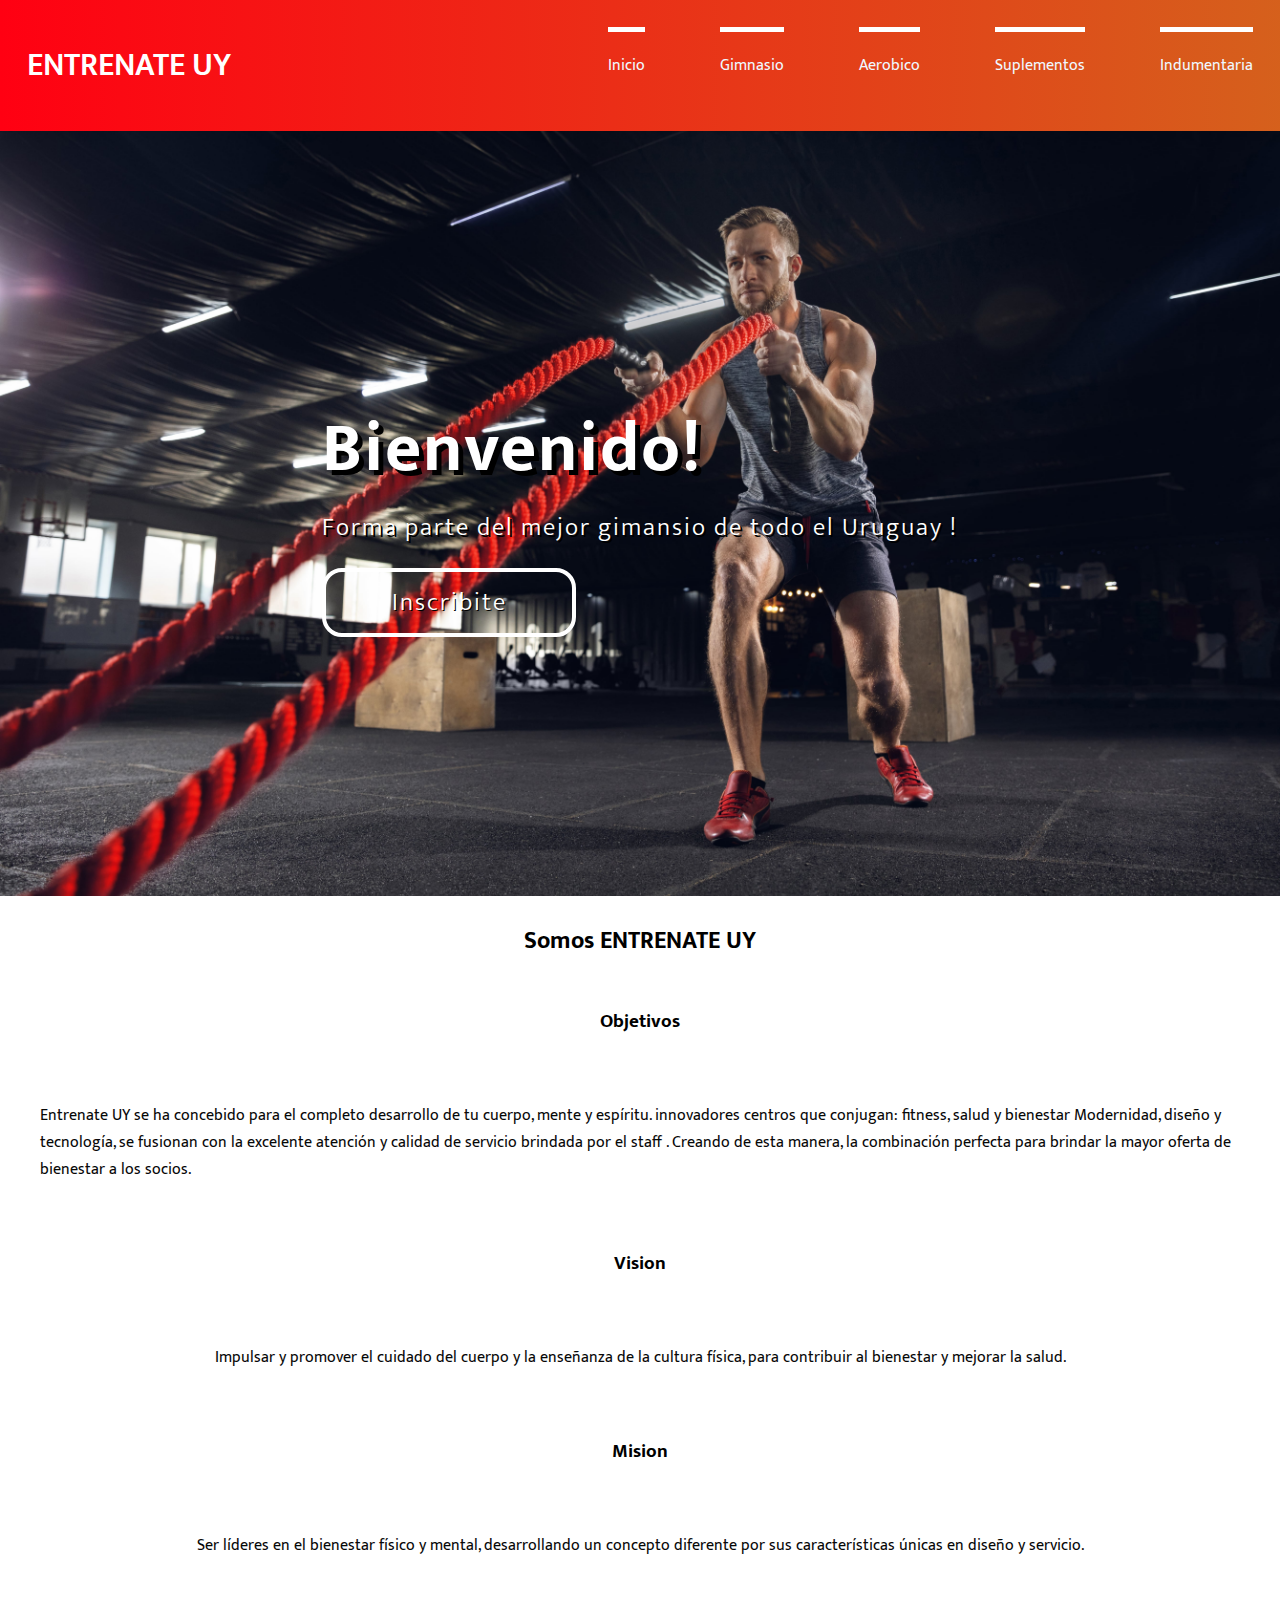
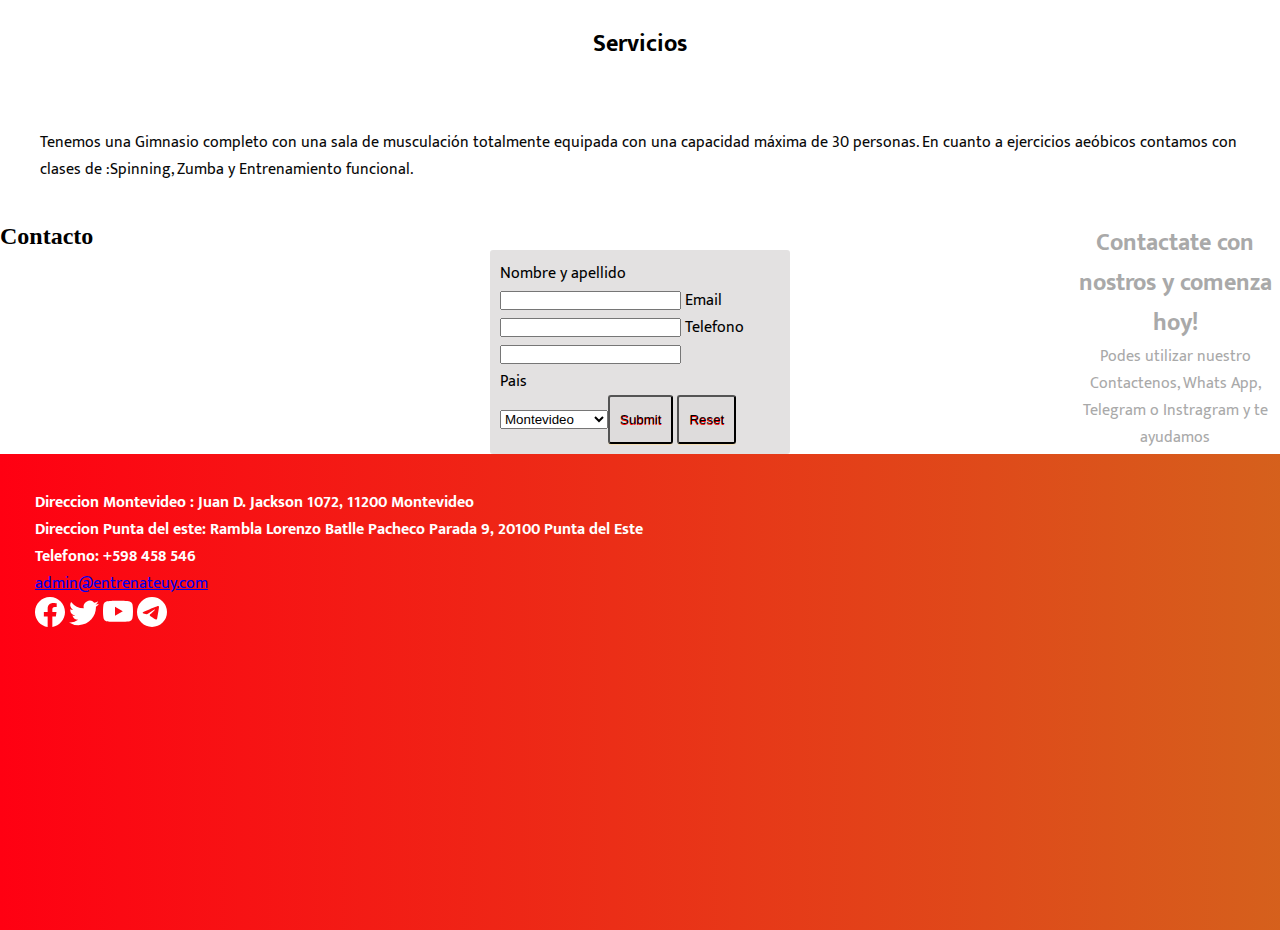
<file: index.html>
<!DOCTYPE html>
<html lang="es">

<head>
  <meta charset="UTF-8">
  <meta http-equiv="X-UA-Compatible" content="IE=edge">
  <meta name="viewport" content="width=device-width, initial-scale=1.0">
  <link href="https://cdn.jsdelivr.net/npm/bootstrap@5.2.0-beta1/dist/css/bootstrap.min.css" rel="stylesheet"
    integrity="sha384-0evHe/X+R7YkIZDRvuzKMRqM+OrBnVFBL6DOitfPri4tjfHxaWutUpFmBp4vmVor" crossorigin="anonymous">
  <link rel="stylesheet" href="./css/style.css">
  <link rel="preconnect" href="https://fonts.googleapis.com">
  <link rel="preconnect" href="https://fonts.gstatic.com" crossorigin>
  <link href="https://fonts.googleapis.com/css2?family=Mukta:wght@500&display=swap" rel="stylesheet">
  <link rel="apple-touch-icon" sizes="180x180" href="./favicon/apple-touch-icon.png">
  <link rel="icon" type="image/png" sizes="32x32" href="./favicon/favicon-32x32.png">
  <link rel="icon" type="image/png" sizes="16x16" href="./favicon/favicon-32x32.png">
  <link rel="manifest" href="/site.webmanifest">
  <meta name="description" content="Un gimnasio pensado para ayudarte a lograr tus objetivos">
  <meta owner=" Entrenate UY.SA">
  <title>Inicio| Gimnasio Uruguay</title>
</head>

<body>
  <header class="main-header">
    
    <nav id="nav" class="main-nav">
      <div class="nav-links">
        <a class="link-item" href="./index.html">Inicio</a>
        <a class="link-item" href="./pages/gimnasio.html">Gimnasio</a>
        <a class="link-item" href="./pages/aerobico.html">Aerobico</a>
        <a class="link-item" href="./pages/suplementos.html">Suplementos</a>
        <a class="link-item" href="./pages/indumentaria.html">Indumentaria</a>
      </div>
    </nav>
    <button id="button-menu" class="button-menu">
      <span></span>
      <span></span>
      <span></span>
    </button>

    <h1><a href="./index.html">ENTRENATE UY</a></h1>
    <div class="bigmenu">
    <nav >
      <ul >
        <li><a href="./index.html">Inicio</a></li>
        <li><a href="./pages/gimnasio.html">Gimnasio</a></li>
        <li><a href="./pages/aerobico.html">Aerobico</a> </li>
        <li><a href="./pages/suplementos.html">Suplementos</a> </li>
        <li><a href="./pages/indumentaria.html">Indumentaria</a> </li>
      </ul>
    </nav>
    </div>


  </header>

  <main>

    <div class="contenedor">
        <div class="warp">
          <div class="box">
            <span  > <h2> Bienvenido!</h2><span>
              <p>Forma parte del mejor gimansio de todo el Uruguay !</p>


            <div class="inscribite">
              <a href="#" class="bt1">Inscribite</a>


            </div>
        

          </div>


        </div>

    </div>



    <div class="container">
      <div class="row">
        <div class="col">
          <section>
            <h2 class="titulo1">Somos ENTRENATE UY </h2>
          </section>
        </div>

      </div>
    </div>

    <div class="container">
      <div class="row">
        <div class="col">
          <section>
            <article>
              <h3 class="titulo1">Objetivos</h3>
              <p class="portada1">
                Entrenate UY se ha concebido para el completo desarrollo de tu cuerpo, mente y espíritu. innovadores
                centros que conjugan: fitness, salud y bienestar
                Modernidad, diseño y tecnología, se fusionan con la excelente atención y calidad de servicio
                brindada por el staff . Creando de esta manera, la combinación perfecta para brindar la mayor oferta de
                bienestar a los socios.
                </p>
            </article>
            
          </section>
        </div>
      </div>
    </div>
     <div id="div"> </div>

    <div class="container">
      <div class="row">
        <div class="col-sm-6">
          <section>
            <article>
              <h3 class="titulo1"> Vision</h3>
              <p class="portada1">
                Impulsar y promover el cuidado del cuerpo y la enseñanza de la cultura física, para contribuir al
                bienestar y mejorar la salud. </p>
            </article>
          </section>
        </div>


        <div class="col-sm-6">
          <section>
            <article>
              <h3 class="titulo1">Mision</h3>
              <p class="portada1">
                Ser líderes en el bienestar físico y mental, desarrollando un concepto diferente por sus características
                únicas en diseño y servicio. </p>
            </article>
          </section>
        </div>
      </div>
    </div>



    <div class="container">
      <div class="row">
        <div class="col">
          <section>
            <article>
              <h2 class="titulo1">Servicios</h2>
              <p class="portada1">
                Tenemos una  Gimnasio  completo con una sala de musculación totalmente equipada con una capacidad máxima de 30 personas.
                En cuanto a ejercicios aeóbicos  contamos con clases de :Spinning, Zumba y Entrenamiento funcional.
              </p>
            </article>
          </section>
        </div>
      </div>
    </div>

  

    <div class="container">
      <div class="row">
        <div class="col-12">
          <aside>
            <h2>Contactate con nostros y comenza hoy!</h2>
            <p>Podes utilizar nuestro Contactenos, Whats App, Telegram o Instragram y te ayudamos</p>
          </aside>
        </div>
      </div>
    </div>


    <div class="container">
      <div class="row">
        <div class="col-3">
          <section>
            <h2>Contacto </h2>
            <form>

              <label for="campo-nombre">Nombre y apellido</label>
              <input type="text" id="campo-nombre">


              <label for="campo-email">Email</label>
              <input type="email" id="campo-email">

              <label for="campo-telefono">Telefono</label>
              <input type="tel" id="campo-telefono">

              <p>Pais</p>
              <select name="id">
                <option value="">Montevideo</option>
                <option value="">Punta del este</option>
                <div>
                  ><textarea name="" id="" cols="30" rows="10"></textarea>
                </div>
                <div>
                  <input type="submit" class="btn btn-green">
                  <input type="reset" class="btn btn-green">
                </div>
            </form>
          </section>
        </div>



      </div>
    </div>



  </main>


  <footer >
   
      <div class="container">
        <div class="row">
          <div class="col">

      <h4>Direccion Montevideo : Juan D. Jackson 1072, 11200 Montevideo</h4>
      <h4>Direccion Punta del este: Rambla Lorenzo Batlle Pacheco Parada 9, 20100 Punta del Este</h4>
      <h4>Telefono: +598 458 546</h4>
      <a href="admin@entrenateuy.com">admin@entrenateuy.com</a></p>

   
 
        <svg xmlns="http://www.w3.org/2000/svg" width="30" height="30" fill="WHITE" class="bi bi-facebook"
          viewBox="0 0 16 16">
          <path
            d="M16 8.049c0-4.446-3.582-8.05-8-8.05C3.58 0-.002 3.603-.002 8.05c0 4.017 2.926 7.347 6.75 7.951v-5.625h-2.03V8.05H6.75V6.275c0-2.017 1.195-3.131 3.022-3.131.876 0 1.791.157 1.791.157v1.98h-1.009c-.993 0-1.303.621-1.303 1.258v1.51h2.218l-.354 2.326H9.25V16c3.824-.604 6.75-3.934 6.75-7.951z" />
        </svg>
        <svg xmlns="http://www.w3.org/2000/svg" width="30" height="30" fill="WHITE" class="bi bi-twitter"
          viewBox="0 0 16 16">
          <path
            d="M5.026 15c6.038 0 9.341-5.003 9.341-9.334 0-.14 0-.282-.006-.422A6.685 6.685 0 0 0 16 3.542a6.658 6.658 0 0 1-1.889.518 3.301 3.301 0 0 0 1.447-1.817 6.533 6.533 0 0 1-2.087.793A3.286 3.286 0 0 0 7.875 6.03a9.325 9.325 0 0 1-6.767-3.429 3.289 3.289 0 0 0 1.018 4.382A3.323 3.323 0 0 1 .64 6.575v.045a3.288 3.288 0 0 0 2.632 3.218 3.203 3.203 0 0 1-.865.115 3.23 3.23 0 0 1-.614-.057 3.283 3.283 0 0 0 3.067 2.277A6.588 6.588 0 0 1 .78 13.58a6.32 6.32 0 0 1-.78-.045A9.344 9.344 0 0 0 5.026 15z" />
        </svg>
        <svg xmlns="http://www.w3.org/2000/svg" width="30" height="30" fill="WHITE" class="bi bi-youtube"
          viewBox="0 0 16 16">
          <path
            d="M8.051 1.999h.089c.822.003 4.987.033 6.11.335a2.01 2.01 0 0 1 1.415 1.42c.101.38.172.883.22 1.402l.01.104.022.26.008.104c.065.914.073 1.77.074 1.957v.075c-.001.194-.01 1.108-.082 2.06l-.008.105-.009.104c-.05.572-.124 1.14-.235 1.558a2.007 2.007 0 0 1-1.415 1.42c-1.16.312-5.569.334-6.18.335h-.142c-.309 0-1.587-.006-2.927-.052l-.17-.006-.087-.004-.171-.007-.171-.007c-1.11-.049-2.167-.128-2.654-.26a2.007 2.007 0 0 1-1.415-1.419c-.111-.417-.185-.986-.235-1.558L.09 9.82l-.008-.104A31.4 31.4 0 0 1 0 7.68v-.123c.002-.215.01-.958.064-1.778l.007-.103.003-.052.008-.104.022-.26.01-.104c.048-.519.119-1.023.22-1.402a2.007 2.007 0 0 1 1.415-1.42c.487-.13 1.544-.21 2.654-.26l.17-.007.172-.006.086-.003.171-.007A99.788 99.788 0 0 1 7.858 2h.193zM6.4 5.209v4.818l4.157-2.408L6.4 5.209z" />
        </svg>
        <svg xmlns="http://www.w3.org/2000/svg" width="30" height="30" fill="WHITE" class="bi bi-telegram"
          viewBox="0 0 16 16">
          <path
            d="M16 8A8 8 0 1 1 0 8a8 8 0 0 1 16 0zM8.287 5.906c-.778.324-2.334.994-4.666 2.01-.378.15-.577.298-.595.442-.03.243.275.339.69.47l.175.055c.408.133.958.288 1.243.294.26.006.549-.1.868-.32 2.179-1.471 3.304-2.214 3.374-2.23.05-.012.12-.026.166.016.047.041.042.12.037.141-.03.129-1.227 1.241-1.846 1.817-.193.18-.33.307-.358.336a8.154 8.154 0 0 1-.188.186c-.38.366-.664.64.015 1.088.327.216.589.393.85.571.284.194.568.387.936.629.093.06.183.125.27.187.331.236.63.448.997.414.214-.02.435-.22.547-.82.265-1.417.786-4.486.906-5.751a1.426 1.426 0 0 0-.013-.315.337.337 0 0 0-.114-.217.526.526 0 0 0-.31-.093c-.3.005-.763.166-2.984 1.09z" />
        </svg>
    
    </div>
 
    <div class="col-sm">
      
        <iframe
          src="https://www.google.com/maps/embed?pb=!1m18!1m12!1m3!1d2313.5525662119608!2d-56.172381894973654!3d-34.91002753064753!2m3!1f0!2f0!3f0!3m2!1i1024!2i768!4f13.1!3m3!1m2!1s0x959f81ba8681bdc1%3A0x7f7a6e730d4c05ba!2sJuan%20D.%20Jackson%201072%2C%2011200%20Montevideo%2C%20Departamento%20de%20Montevideo!5e0!3m2!1ses-419!2suy!4v1656858287481!5m2!1ses-419!2suy"
          width="400" height="250" style="border:0;" allowfullscreen="" loading="lazy"
          referrerpolicy="no-referrer-when-downgrade"></iframe>
      
    </div>
   
        </div>
      </div>

  </footer>




  


 <script src="https://cdn.jsdelivr.net/npm/bootstrap@5.2.0-beta1/dist/js/bootstrap.bundle.min.js"
  integrity="sha384-pprn3073KE6tl6bjs2QrFaJGz5/SUsLqktiwsUTF55Jfv3qYSDhgCecCxMW52nD2" crossorigin="anonymous"></script>




</body>

</html>
</file>
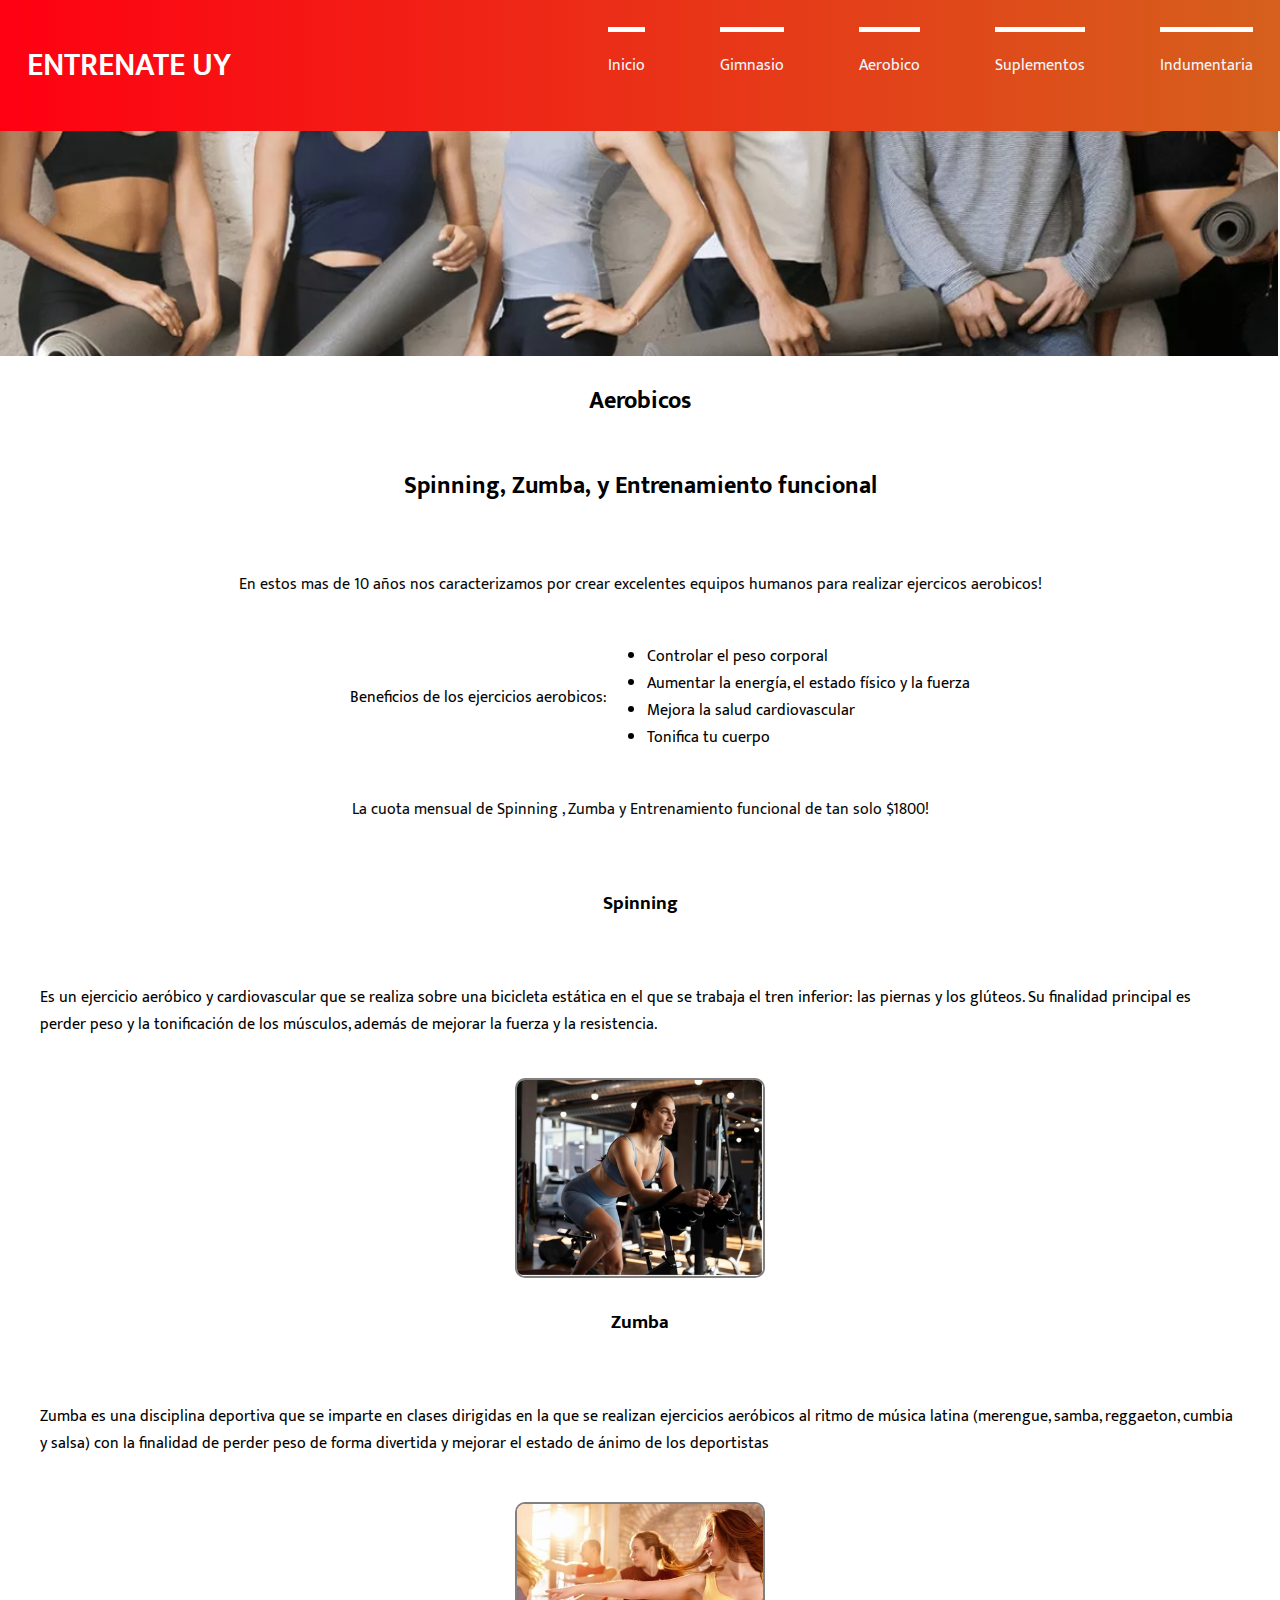
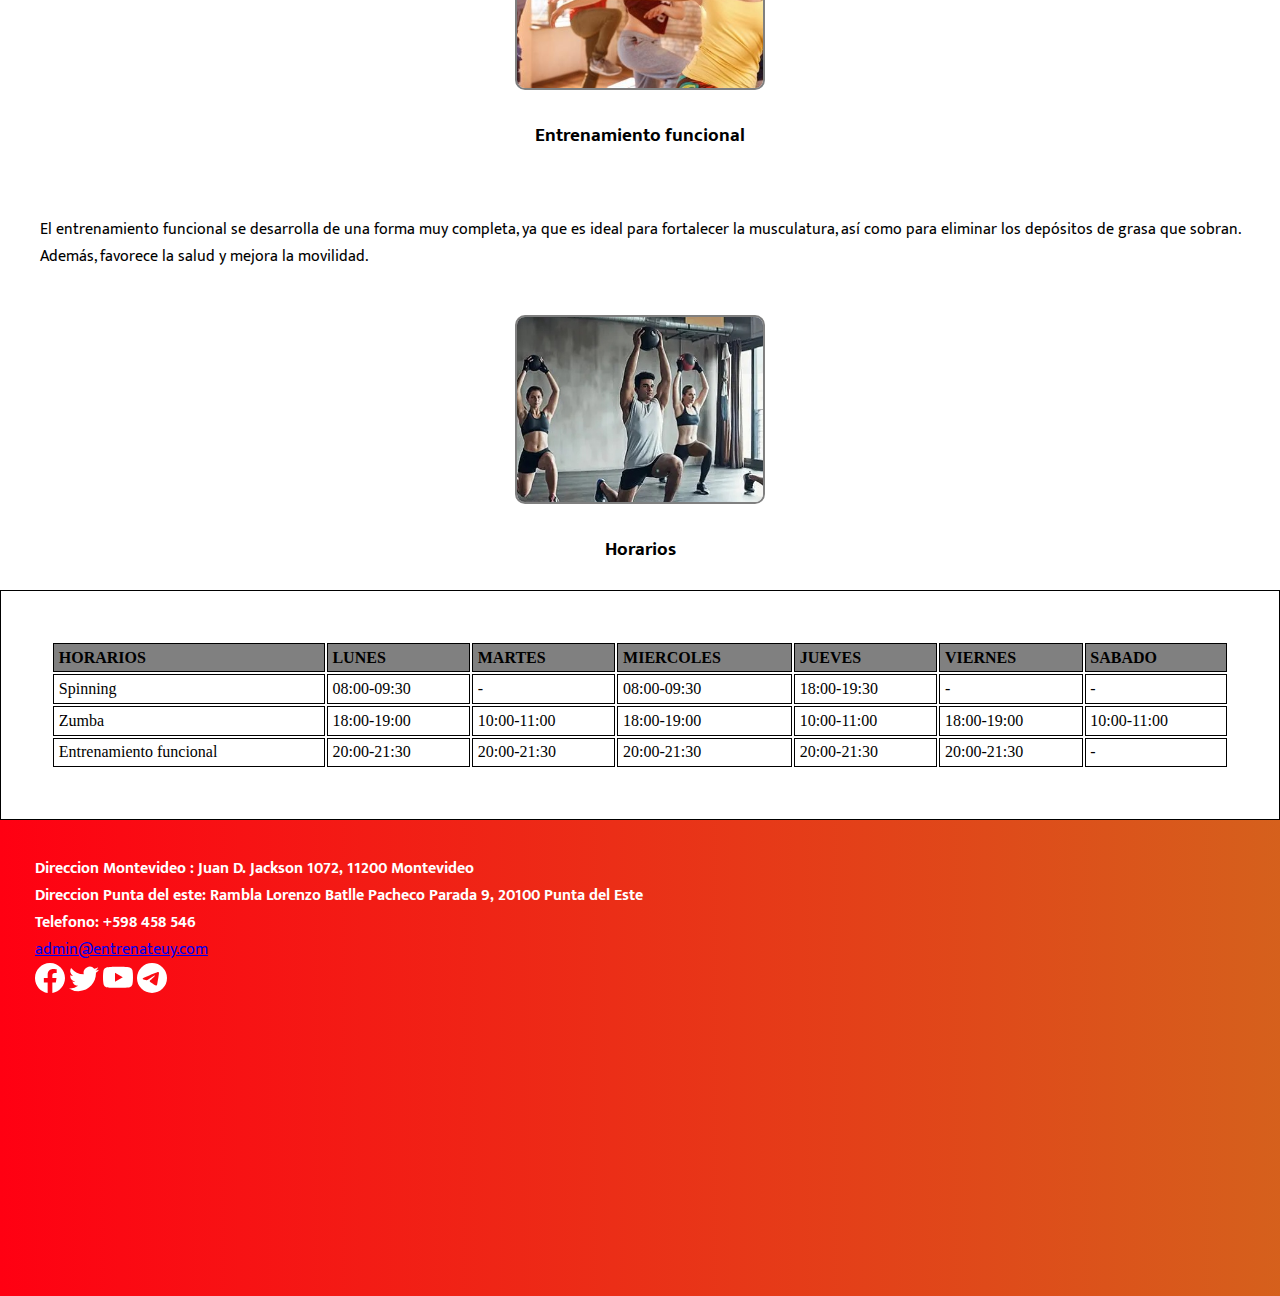
<file: pages/aerobico.html>
<!DOCTYPE html>
<html lang="es">

<head>
    <meta charset="UTF-8">
    <meta http-equiv="X-UA-Compatible" content="IE=edge">
    <meta name="viewport" content="width=device-width, initial-scale=1.0">
    <link href="https://cdn.jsdelivr.net/npm/bootstrap@5.2.0-beta1/dist/css/bootstrap.min.css" rel="stylesheet"
        integrity="sha384-0evHe/X+R7YkIZDRvuzKMRqM+OrBnVFBL6DOitfPri4tjfHxaWutUpFmBp4vmVor" crossorigin="anonymous">
    <link rel="stylesheet" href="../css/style.css">
    <link rel="preconnect" href="https://fonts.googleapis.com">
    <link rel="preconnect" href="https://fonts.gstatic.com" crossorigin>
    <link href="https://fonts.googleapis.com/css2?family=Mukta:wght@500&display=swap" rel="stylesheet">
    <link rel="apple-touch-icon" sizes="180x180" href="../favicon/apple-touch-icon.png">
    <link rel="icon" type="image/png" sizes="32x32" href="../favicon/favicon-32x32.png">
    <link rel="icon" type="image/png" sizes="16x16" href="../favicon/favicon-32x32.png">
    <link rel="manifest" href="/site.webmanifest">
    <meta name="description" content="Grupos de spinning, zumba y entrenamiento funcional">
    <meta owner=" Entrenate UY.SA">
    <title>Entrenate UY|Ejercicio Aerobico</title>
</head>    
    <header class="main-header">
    
        <nav id="nav" class="main-nav">
          <div class="nav-links">
            <a class="link-item" href="../index.html">Inicio</a>
            <a class="link-item" href="../pages/gimnasio.html">Gimnasio</a>
            <a class="link-item" href="../pages/aerobico.html">Aerobico</a>
            <a class="link-item" href="../pages/suplementos.html">Suplementos</a>
            <a class="link-item" href="../pages/indumentaria.html">Indumentaria</a>
          </div>
        </nav>
        <button id="button-menu" class="button-menu">
          <span></span>
          <span></span>
          <span></span>
        </button>
    
        <h1><a href="./index.html">ENTRENATE UY</a></h1>
        <div class="bigmenu">
        <nav >
          <ul>
            <li><a href="../index.html">Inicio</a></li>
            <li><a href="../pages/gimnasio.html">Gimnasio</a></li>
            <li><a href="../pages/aerobico.html">Aerobico</a> </li>
            <li><a href="../pages/suplementos.html">Suplementos</a> </li>
            <li><a href="../pages/indumentaria.html">Indumentaria</a> </li>
          </ul>
        </nav>
        </div>
    
    
    </header>


    <main>

        <div class="contenedor5">

        </div>



        <section>
            <h2 class="titulo1">Aerobicos</h2>
            <article>
                <h2 class="titulo1">Spinning, Zumba, y Entrenamiento funcional</h2>
                <p class="portada1"> En estos mas de 10 años nos caracterizamos por crear excelentes equipos humanos
                    para realizar ejercicos aerobicos!</p>
            
                <div class="listado">
                    <p class="portada2">Beneficios de los ejercicios aerobicos:</p>
                    <ul>
                        <li>Controlar el peso corporal </li>
                        <li>Aumentar la energía, el estado físico y la fuerza</li>
                        <li>Mejora la salud cardiovascular</li>
                        <li>Tonifica tu cuerpo</li>

                    </ul>
                </div>
                <p class="portada1"> La cuota mensual de Spinning , Zumba  y Entrenamiento funcional de tan solo $1800!</p>    
            </article>
        </section>



        <div class="container">
            <div class="row">
                <div class="col-sm-6">
                    <section>
                        <article>
                            <h3 class="titulo1">Spinning</h3>
                            <p class="portada2"> Es un ejercicio aeróbico y cardiovascular que se realiza sobre una
                                bicicleta estática en el que se trabaja el tren inferior: las piernas y los glúteos. Su
                                finalidad principal es perder peso y la tonificación de los músculos, además de mejorar
                                la fuerza y la resistencia.</p>
                        </article>  

                </div>

                <div class="col-sm">
                    <div class="contenedorprofe">
                        <article>
                            <img class="profe" src="../img/proscontraspinning-t.jpg" alt="spinning">

                        </article>
                        </section>
                    </div>
                </div>
            </div>
        </div>
        <section>
        <div class="container">
            <div class="row">
                <div class="col-sm-6">                   
                    <article>
                        <h3 class="titulo1">Zumba</h3>
                        <p class="portada2"> Zumba es una disciplina deportiva que se imparte en clases dirigidas en
                            la que se realizan ejercicios aeróbicos al ritmo de música latina (merengue, samba,
                            reggaeton, cumbia y salsa) con la finalidad de perder peso de forma divertida y mejorar
                            el estado de ánimo de los deportistas
                        </p>
                    </article>
                </div>

                <div class="col-sm">
                    <article>
                        <div class="listado">
                            <img class="profe" src="../img/zumba-kP9C--620x349@abc.jpg" alt="zumba">
                        </div>
                    </article>                    
                </div>

            </div>
        </div>
        </section>
        <section> 
        <div class="container">
            <div class="row">
             
                <div class="col-sm-6">                    
                    <article>
                        <h3 class="titulo1">Entrenamiento funcional</h3>
                        <p class="portada2">El entrenamiento funcional se desarrolla de una forma muy completa, ya
                            que es ideal para fortalecer la musculatura, así como para eliminar los depósitos de
                            grasa que sobran. Además, favorece la salud y mejora la movilidad. </p>
                    </article>
                </div>
                <div class="col-sm">
                    <article>

                        <div class="listado">
                            <img class="profe" src="../img/funcional-vs-pesas.jpg" alt="funcional">
                        </div>
                    
                    </article>

                </div>
            
            </div>
        </div> 
        </section>
            <section>
                <h3 class="titulo1">Horarios</h3>

                <table>
                    <tr>
                        <th>HORARIOS</th>
                        <th>LUNES</th>
                        <th>MARTES</th>
                        <th>MIERCOLES</th>
                        <th>JUEVES</th>
                        <th>VIERNES</th>
                        <th>SABADO</th>
                    </tr>
                    <tr>
                        <td>Spinning</td>
                        <td>08:00-09:30</td>
                        <td>-</td>
                        <td>08:00-09:30</td>
                        <td>18:00-19:30</td>
                        <td>-</td>
                        <td>-</td>
                    </tr>

                    <tr>
                        <td>Zumba</td>
                        <td>18:00-19:00</td>
                        <td>10:00-11:00</td>
                        <td>18:00-19:00</td>
                        <td>10:00-11:00</td>
                        <td>18:00-19:00</td>
                        <td>10:00-11:00</td>




                    </tr>



                    <tr>
                        <td>Entrenamiento funcional</td>
                        <td>20:00-21:30</td>
                        <td>20:00-21:30</td>
                        <td>20:00-21:30</td>
                        <td>20:00-21:30</td>
                        <td>20:00-21:30</td>
                        <td>-</td>

                    </tr>



                </table>


            </section>



    </main>

    <footer >
   
        <div class="container">
          <div class="row">
            <div class="col">
  
        <h4>Direccion Montevideo : Juan D. Jackson 1072, 11200 Montevideo</h4>
        <h4>Direccion Punta del este: Rambla Lorenzo Batlle Pacheco Parada 9, 20100 Punta del Este</h4>
        <h4>Telefono: +598 458 546</h4>
        <a href="admin@entrenateuy.com">admin@entrenateuy.com</a></p>
  
     
   
          <svg xmlns="http://www.w3.org/2000/svg" width="30" height="30" fill="WHITE" class="bi bi-facebook"
            viewBox="0 0 16 16">
            <path
              d="M16 8.049c0-4.446-3.582-8.05-8-8.05C3.58 0-.002 3.603-.002 8.05c0 4.017 2.926 7.347 6.75 7.951v-5.625h-2.03V8.05H6.75V6.275c0-2.017 1.195-3.131 3.022-3.131.876 0 1.791.157 1.791.157v1.98h-1.009c-.993 0-1.303.621-1.303 1.258v1.51h2.218l-.354 2.326H9.25V16c3.824-.604 6.75-3.934 6.75-7.951z" />
          </svg>
          <svg xmlns="http://www.w3.org/2000/svg" width="30" height="30" fill="WHITE" class="bi bi-twitter"
            viewBox="0 0 16 16">
            <path
              d="M5.026 15c6.038 0 9.341-5.003 9.341-9.334 0-.14 0-.282-.006-.422A6.685 6.685 0 0 0 16 3.542a6.658 6.658 0 0 1-1.889.518 3.301 3.301 0 0 0 1.447-1.817 6.533 6.533 0 0 1-2.087.793A3.286 3.286 0 0 0 7.875 6.03a9.325 9.325 0 0 1-6.767-3.429 3.289 3.289 0 0 0 1.018 4.382A3.323 3.323 0 0 1 .64 6.575v.045a3.288 3.288 0 0 0 2.632 3.218 3.203 3.203 0 0 1-.865.115 3.23 3.23 0 0 1-.614-.057 3.283 3.283 0 0 0 3.067 2.277A6.588 6.588 0 0 1 .78 13.58a6.32 6.32 0 0 1-.78-.045A9.344 9.344 0 0 0 5.026 15z" />
          </svg>
          <svg xmlns="http://www.w3.org/2000/svg" width="30" height="30" fill="WHITE" class="bi bi-youtube"
            viewBox="0 0 16 16">
            <path
              d="M8.051 1.999h.089c.822.003 4.987.033 6.11.335a2.01 2.01 0 0 1 1.415 1.42c.101.38.172.883.22 1.402l.01.104.022.26.008.104c.065.914.073 1.77.074 1.957v.075c-.001.194-.01 1.108-.082 2.06l-.008.105-.009.104c-.05.572-.124 1.14-.235 1.558a2.007 2.007 0 0 1-1.415 1.42c-1.16.312-5.569.334-6.18.335h-.142c-.309 0-1.587-.006-2.927-.052l-.17-.006-.087-.004-.171-.007-.171-.007c-1.11-.049-2.167-.128-2.654-.26a2.007 2.007 0 0 1-1.415-1.419c-.111-.417-.185-.986-.235-1.558L.09 9.82l-.008-.104A31.4 31.4 0 0 1 0 7.68v-.123c.002-.215.01-.958.064-1.778l.007-.103.003-.052.008-.104.022-.26.01-.104c.048-.519.119-1.023.22-1.402a2.007 2.007 0 0 1 1.415-1.42c.487-.13 1.544-.21 2.654-.26l.17-.007.172-.006.086-.003.171-.007A99.788 99.788 0 0 1 7.858 2h.193zM6.4 5.209v4.818l4.157-2.408L6.4 5.209z" />
          </svg>
          <svg xmlns="http://www.w3.org/2000/svg" width="30" height="30" fill="WHITE" class="bi bi-telegram"
            viewBox="0 0 16 16">
            <path
              d="M16 8A8 8 0 1 1 0 8a8 8 0 0 1 16 0zM8.287 5.906c-.778.324-2.334.994-4.666 2.01-.378.15-.577.298-.595.442-.03.243.275.339.69.47l.175.055c.408.133.958.288 1.243.294.26.006.549-.1.868-.32 2.179-1.471 3.304-2.214 3.374-2.23.05-.012.12-.026.166.016.047.041.042.12.037.141-.03.129-1.227 1.241-1.846 1.817-.193.18-.33.307-.358.336a8.154 8.154 0 0 1-.188.186c-.38.366-.664.64.015 1.088.327.216.589.393.85.571.284.194.568.387.936.629.093.06.183.125.27.187.331.236.63.448.997.414.214-.02.435-.22.547-.82.265-1.417.786-4.486.906-5.751a1.426 1.426 0 0 0-.013-.315.337.337 0 0 0-.114-.217.526.526 0 0 0-.31-.093c-.3.005-.763.166-2.984 1.09z" />
          </svg>
      
      </div>
   
      <div class="col-sm">
        
          <iframe
            src="https://www.google.com/maps/embed?pb=!1m18!1m12!1m3!1d2313.5525662119608!2d-56.172381894973654!3d-34.91002753064753!2m3!1f0!2f0!3f0!3m2!1i1024!2i768!4f13.1!3m3!1m2!1s0x959f81ba8681bdc1%3A0x7f7a6e730d4c05ba!2sJuan%20D.%20Jackson%201072%2C%2011200%20Montevideo%2C%20Departamento%20de%20Montevideo!5e0!3m2!1ses-419!2suy!4v1656858287481!5m2!1ses-419!2suy"
            width="400" height="250" style="border:0;" allowfullscreen="" loading="lazy"
            referrerpolicy="no-referrer-when-downgrade"></iframe>
        
      </div>
     
    </div>
  </div>
  
    </footer>

<script src="../java/js.js"></script>    

<script src="https://cdn.jsdelivr.net/npm/bootstrap@5.2.0-beta1/dist/js/bootstrap.bundle.min.js"
 integrity="sha384-pprn3073KE6tl6bjs2QrFaJGz5/SUsLqktiwsUTF55Jfv3qYSDhgCecCxMW52nD2"
crossorigin="anonymous"></script>

</body>

</html>
</file>
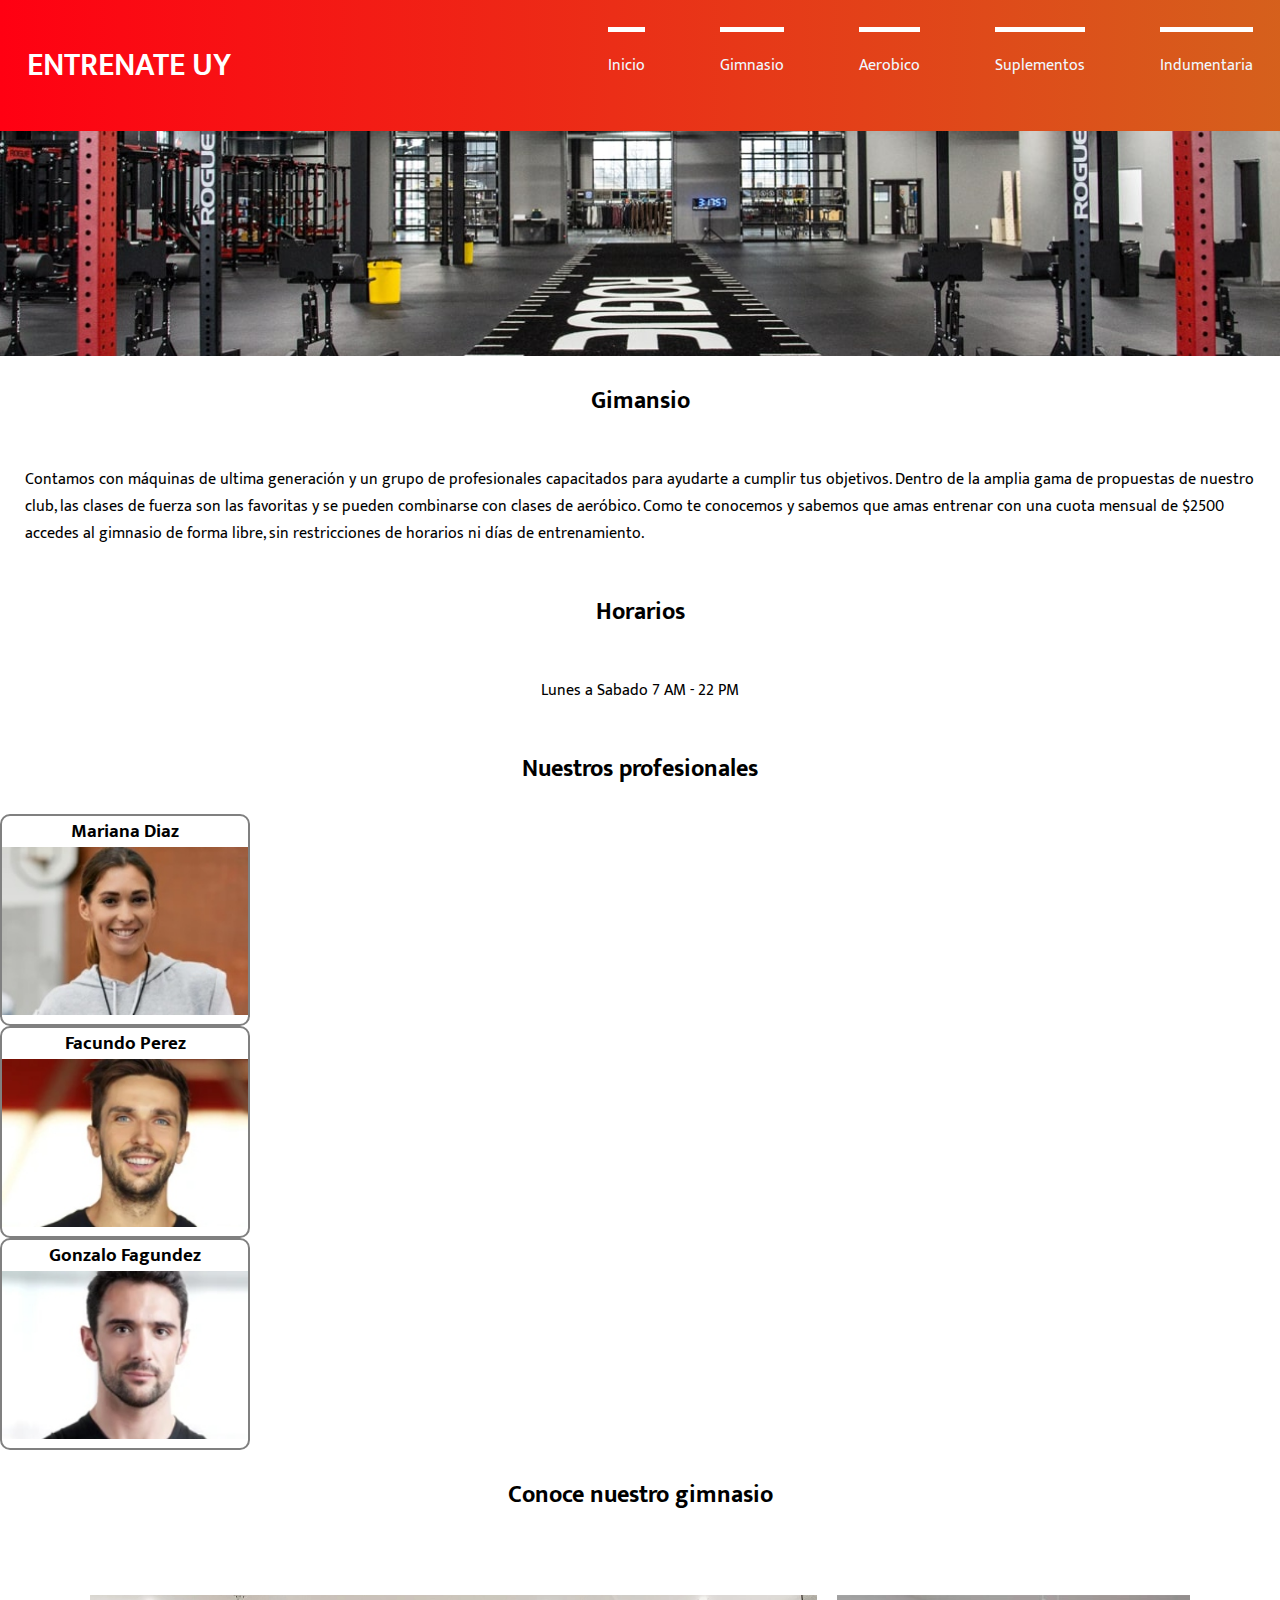
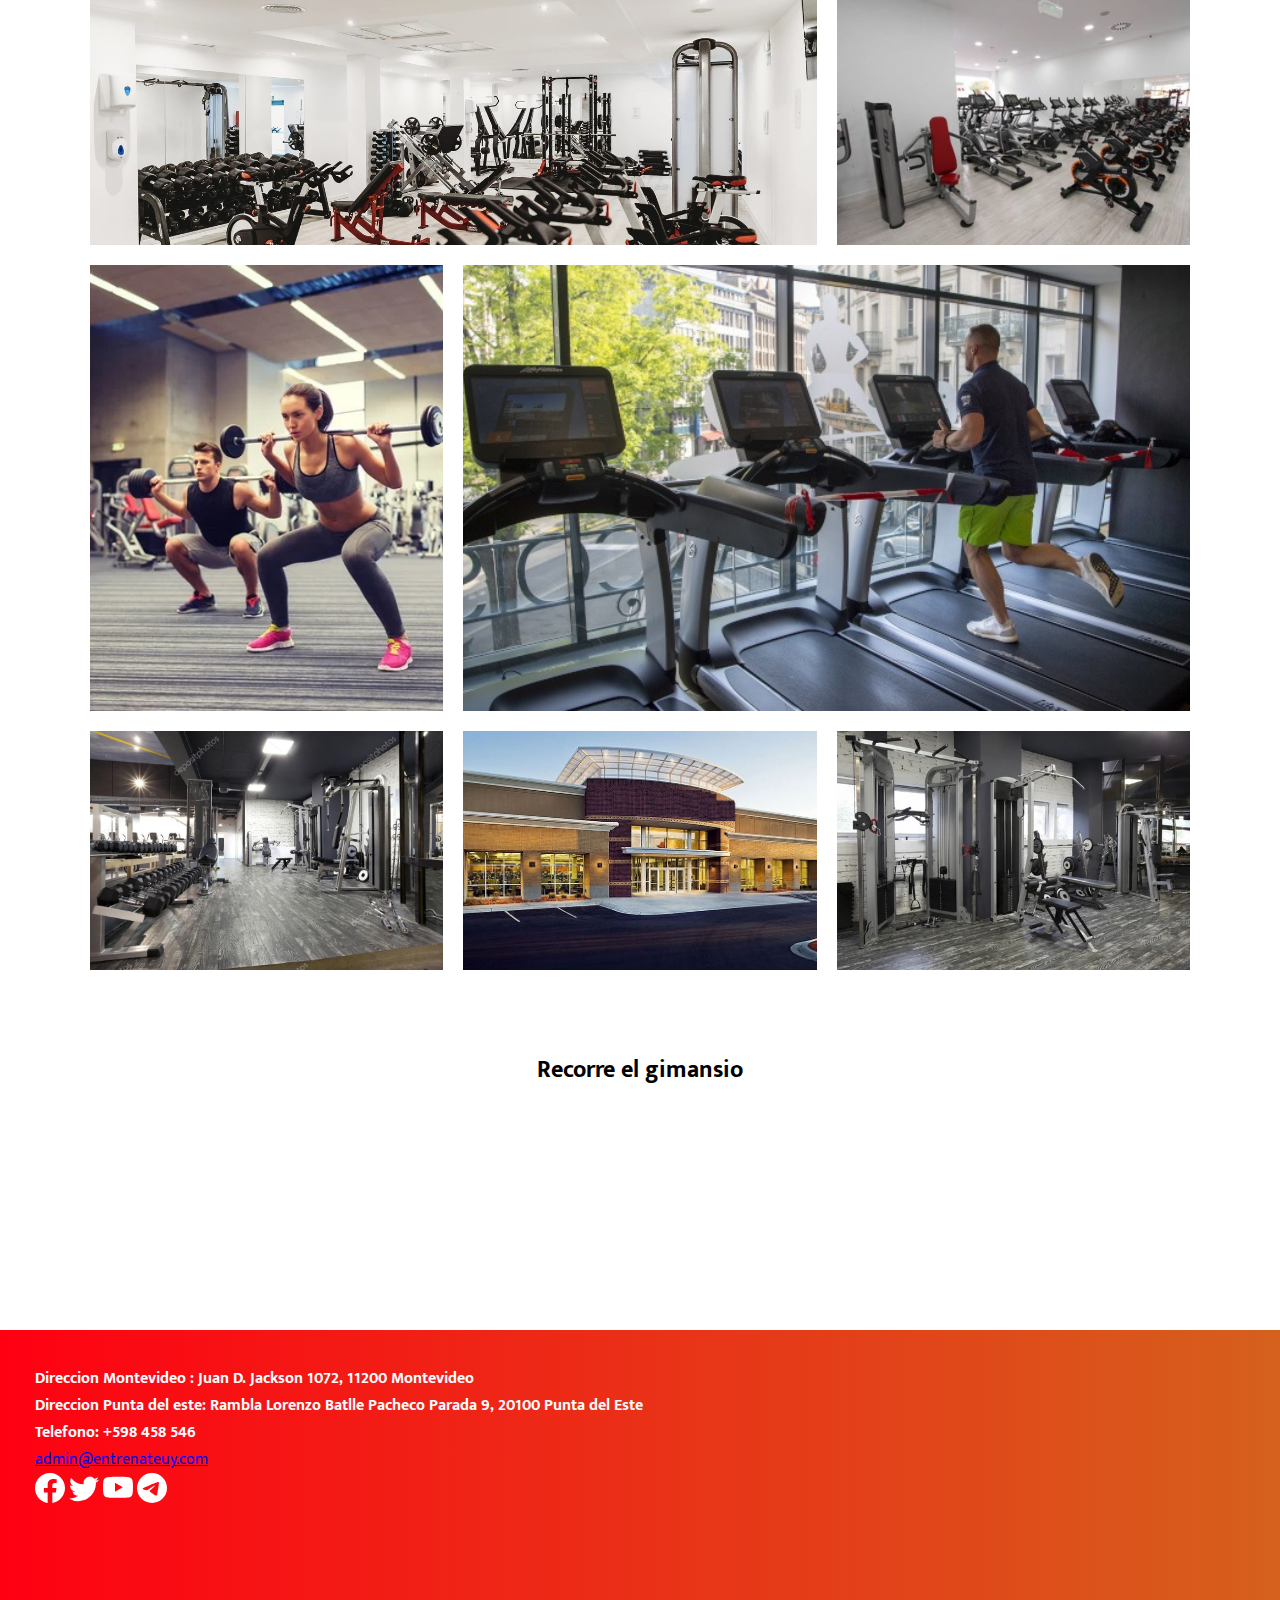
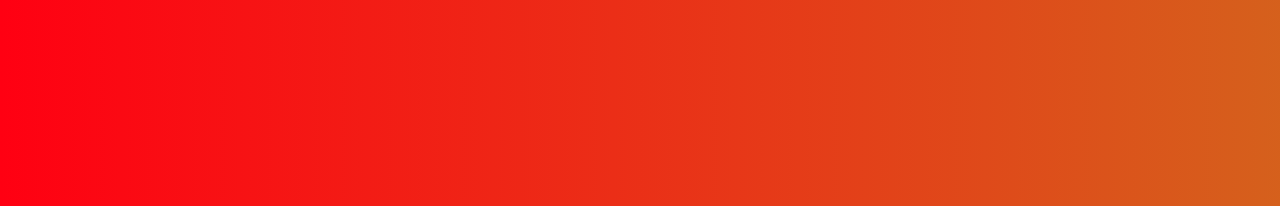
<file: pages/gimnasio.html>
<!DOCTYPE html>
<html lang="es">

<head>
    <meta charset="UTF-8">
    <meta http-equiv="X-UA-Compatible" content="IE=edge">
    <meta name="viewport" content="width=device-width, initial-scale=1.0">
    <link href="https://cdn.jsdelivr.net/npm/bootstrap@5.2.0-beta1/dist/css/bootstrap.min.css" rel="stylesheet"
        integrity="sha384-0evHe/X+R7YkIZDRvuzKMRqM+OrBnVFBL6DOitfPri4tjfHxaWutUpFmBp4vmVor" crossorigin="anonymous">
    <link rel="stylesheet" href="../css/style.css">
    <link rel="preconnect" href="https://fonts.googleapis.com">
    <link rel="preconnect" href="https://fonts.gstatic.com" crossorigin>
    <link href="https://fonts.googleapis.com/css2?family=Mukta:wght@500&display=swap" rel="stylesheet">
    <link rel="apple-touch-icon" sizes="180x180" href="../favicon/apple-touch-icon.png">
    <link rel="icon" type="image/png" sizes="32x32" href="../favicon/favicon-32x32.png">
    <link rel="icon" type="image/png" sizes="16x16" href="../favicon/favicon-32x32.png">
    <link rel="manifest" href="/site.webmanifest">
    <meta name="description" content="Gimnasio en Montevideo y Punta del Este con los mejores aparatos y profesores">
    <meta owner=" Entrenate UY.SA">
    <title>Entrenate UY|Sala de Gimnasio</title>
</head>

<body>
    <header class="main-header">
    
        <nav id="nav" class="main-nav">
          <div class="nav-links">
            <a class="link-item" href="../index.html">Inicio</a>
            <a class="link-item" href="../pages/gimnasio.html">Gimnasio</a>
            <a class="link-item" href="../pages/aerobico.html">Aerobico</a>
            <a class="link-item" href="../pages/suplementos.html">Suplementos</a>
            <a class="link-item" href="../pages/indumentaria.html">Indumentaria</a>
          </div>
        </nav>
        <button id="button-menu" class="button-menu">
          <span></span>
          <span></span>
          <span></span>
        </button>
    
        <h1><a href="./index.html">ENTRENATE UY</a></h1>
        <div class="bigmenu">
        <nav >
          <ul>
            <li><a href="../index.html">Inicio</a></li>
            <li><a href="../pages/gimnasio.html">Gimnasio</a></li>
            <li><a href="../pages/aerobico.html">Aerobico</a> </li>
            <li><a href="../pages/suplementos.html">Suplementos</a> </li>
            <li><a href="../pages/indumentaria.html">Indumentaria</a> </li>
          </ul>
        </nav>
        </div>
    
    
    </header>

    <main>

        <div class="contenedor4">

        </div>


        <section>
            <article>
                <h2 class="titulo1"> Gimansio</h2>

                <p class="titulo2"> Contamos con máquinas de ultima generación y un grupo de profesionales capacitados
                    para ayudarte a cumplir tus objetivos. Dentro de la amplia gama de propuestas de nuestro club, las
                    clases de fuerza son las favoritas y se pueden combinarse con clases de aeróbico.
                    Como te conocemos y sabemos que amas entrenar con una cuota mensual de $2500 accedes al gimnasio de forma libre, sin restricciones de horarios ni días de entrenamiento.
                </p>
                

            </article>

        </section>


        <section>
            <article>
                <h2 class="titulo1">Horarios</h2>
                <p class="titulo3">Lunes a Sabado 7 AM - 22 PM
                </p>

            </article>
        </section>

        <section>
            <h2 class="titulo1">Nuestros profesionales</h2>

            <div class="container">
                <div class="row">
                    <div class="col">

                        <article class="profe">
                            <h3> Mariana Diaz</h3>
                            <img src="../img/Mariana Diaz (1).jpg" alt="Entrenador Mariana Diaz">
                        </article>
                    </div>
                    <div class="col">
                        <article class="profe">
                            <h3>Facundo Perez</h3>
                            <img src="../img/Facundo Perez.jpg" alt="Entrenador Facundo Perez">
                        </article>
                    </div>
                    <div class="col">
                        <article class="profe">
                            <h3>Gonzalo Fagundez</h3>
                            <img src="../img/Gonzalo Fagundez.jpg" alt="Entrenador Facundo Perez">
                        </article>
                    </div>

                </div>
            </div>


        </section>
        <div >
        <section>
            <h2 class="titulo1">Conoce nuestro gimnasio</h2>
            <div class="container-img">
                <div class="box-img">
                    <a href="#">
                        <figure>
                            <img src="../img/1.jpg" alt="Fotos de la sala">
                        </figure>
                    </a>
                </div>
                <div class="box-img">
                    <a href="#">
                        <figure>
                            <img src="../img/2.jpg" alt="Fotos de la sala">
                        </figure>
                    </a>
                </div>
                <div class="box-img">
                    <a href="#">
                        <figure>
                            <img src="../img/3.jpg" alt="Fotos de la sala">
                        </figure>
                    </a>
                </div>
                <div class="box-img">
                    <a href="#">
                        <figure>
                            <img src="../img/4.jpg" alt="Fotos de la sala">
                        </figure>
                    </a>
                </div>
                <div class="box-img">
                    <a href="#">
                        <figure>
                            <img src="../img/5.jpg" alt="Fotos de la sala">
                        </figure>
                    </a>
                </div>

                <div class="box-img">
                    <a href="#">
                        <figure>
                            <img src="../img/6.jpg" alt="Fotos de la sala">
                        </figure>
                    </a>
                </div>
                <div class="box-img">
                    <a href="#">
                        <figure>
                            <img src="../img/7.jpg" alt="Fotos de la sala">
                        </figure>
                    </a>
                </div>


            </div>

            </div>


        </section>



        <section>
            <article>
                <h2 class="titulo1">Recorre el gimansio </h2>




                <div>
                    <iframe width="460" height="215" src="https://www.youtube.com/embed/P_VuMhW9Td8"
                        title="YouTube video player" frameborder="0"
                        allow="accelerometer; autoplay; clipboard-write; encrypted-media; gyroscope; picture-in-picture"
                        allowfullscreen></iframe>
                </div>


            </article>



        </section>


    </main>

    <footer >
   
        <div class="container">
          <div class="row">
            <div class="col">
  
        <h4>Direccion Montevideo : Juan D. Jackson 1072, 11200 Montevideo</h4>
        <h4>Direccion Punta del este: Rambla Lorenzo Batlle Pacheco Parada 9, 20100 Punta del Este</h4>
        <h4>Telefono: +598 458 546</h4>
        <a href="admin@entrenateuy.com">admin@entrenateuy.com</a></p>
  
     
   
          <svg xmlns="http://www.w3.org/2000/svg" width="30" height="30" fill="WHITE" class="bi bi-facebook"
            viewBox="0 0 16 16">
            <path
              d="M16 8.049c0-4.446-3.582-8.05-8-8.05C3.58 0-.002 3.603-.002 8.05c0 4.017 2.926 7.347 6.75 7.951v-5.625h-2.03V8.05H6.75V6.275c0-2.017 1.195-3.131 3.022-3.131.876 0 1.791.157 1.791.157v1.98h-1.009c-.993 0-1.303.621-1.303 1.258v1.51h2.218l-.354 2.326H9.25V16c3.824-.604 6.75-3.934 6.75-7.951z" />
          </svg>
          <svg xmlns="http://www.w3.org/2000/svg" width="30" height="30" fill="WHITE" class="bi bi-twitter"
            viewBox="0 0 16 16">
            <path
              d="M5.026 15c6.038 0 9.341-5.003 9.341-9.334 0-.14 0-.282-.006-.422A6.685 6.685 0 0 0 16 3.542a6.658 6.658 0 0 1-1.889.518 3.301 3.301 0 0 0 1.447-1.817 6.533 6.533 0 0 1-2.087.793A3.286 3.286 0 0 0 7.875 6.03a9.325 9.325 0 0 1-6.767-3.429 3.289 3.289 0 0 0 1.018 4.382A3.323 3.323 0 0 1 .64 6.575v.045a3.288 3.288 0 0 0 2.632 3.218 3.203 3.203 0 0 1-.865.115 3.23 3.23 0 0 1-.614-.057 3.283 3.283 0 0 0 3.067 2.277A6.588 6.588 0 0 1 .78 13.58a6.32 6.32 0 0 1-.78-.045A9.344 9.344 0 0 0 5.026 15z" />
          </svg>
          <svg xmlns="http://www.w3.org/2000/svg" width="30" height="30" fill="WHITE" class="bi bi-youtube"
            viewBox="0 0 16 16">
            <path
              d="M8.051 1.999h.089c.822.003 4.987.033 6.11.335a2.01 2.01 0 0 1 1.415 1.42c.101.38.172.883.22 1.402l.01.104.022.26.008.104c.065.914.073 1.77.074 1.957v.075c-.001.194-.01 1.108-.082 2.06l-.008.105-.009.104c-.05.572-.124 1.14-.235 1.558a2.007 2.007 0 0 1-1.415 1.42c-1.16.312-5.569.334-6.18.335h-.142c-.309 0-1.587-.006-2.927-.052l-.17-.006-.087-.004-.171-.007-.171-.007c-1.11-.049-2.167-.128-2.654-.26a2.007 2.007 0 0 1-1.415-1.419c-.111-.417-.185-.986-.235-1.558L.09 9.82l-.008-.104A31.4 31.4 0 0 1 0 7.68v-.123c.002-.215.01-.958.064-1.778l.007-.103.003-.052.008-.104.022-.26.01-.104c.048-.519.119-1.023.22-1.402a2.007 2.007 0 0 1 1.415-1.42c.487-.13 1.544-.21 2.654-.26l.17-.007.172-.006.086-.003.171-.007A99.788 99.788 0 0 1 7.858 2h.193zM6.4 5.209v4.818l4.157-2.408L6.4 5.209z" />
          </svg>
          <svg xmlns="http://www.w3.org/2000/svg" width="30" height="30" fill="WHITE" class="bi bi-telegram"
            viewBox="0 0 16 16">
            <path
              d="M16 8A8 8 0 1 1 0 8a8 8 0 0 1 16 0zM8.287 5.906c-.778.324-2.334.994-4.666 2.01-.378.15-.577.298-.595.442-.03.243.275.339.69.47l.175.055c.408.133.958.288 1.243.294.26.006.549-.1.868-.32 2.179-1.471 3.304-2.214 3.374-2.23.05-.012.12-.026.166.016.047.041.042.12.037.141-.03.129-1.227 1.241-1.846 1.817-.193.18-.33.307-.358.336a8.154 8.154 0 0 1-.188.186c-.38.366-.664.64.015 1.088.327.216.589.393.85.571.284.194.568.387.936.629.093.06.183.125.27.187.331.236.63.448.997.414.214-.02.435-.22.547-.82.265-1.417.786-4.486.906-5.751a1.426 1.426 0 0 0-.013-.315.337.337 0 0 0-.114-.217.526.526 0 0 0-.31-.093c-.3.005-.763.166-2.984 1.09z" />
          </svg>
      
      </div>
   
      <div class="col-sm">
        
          <iframe
            src="https://www.google.com/maps/embed?pb=!1m18!1m12!1m3!1d2313.5525662119608!2d-56.172381894973654!3d-34.91002753064753!2m3!1f0!2f0!3f0!3m2!1i1024!2i768!4f13.1!3m3!1m2!1s0x959f81ba8681bdc1%3A0x7f7a6e730d4c05ba!2sJuan%20D.%20Jackson%201072%2C%2011200%20Montevideo%2C%20Departamento%20de%20Montevideo!5e0!3m2!1ses-419!2suy!4v1656858287481!5m2!1ses-419!2suy"
            width="400" height="250" style="border:0;" allowfullscreen="" loading="lazy"
            referrerpolicy="no-referrer-when-downgrade"></iframe>
        
      </div>
     
             </div>
        </div>
  
    </footer>



    <script src="../java/js.js"></script>
    <script src="https://cdn.jsdelivr.net/npm/bootstrap@5.2.0-beta1/dist/js/bootstrap.bundle.min.js"
    integrity="sha384-pprn3073KE6tl6bjs2QrFaJGz5/SUsLqktiwsUTF55Jfv3qYSDhgCecCxMW52nD2"
    crossorigin="anonymous"></script>


</body>

</html>
</file>
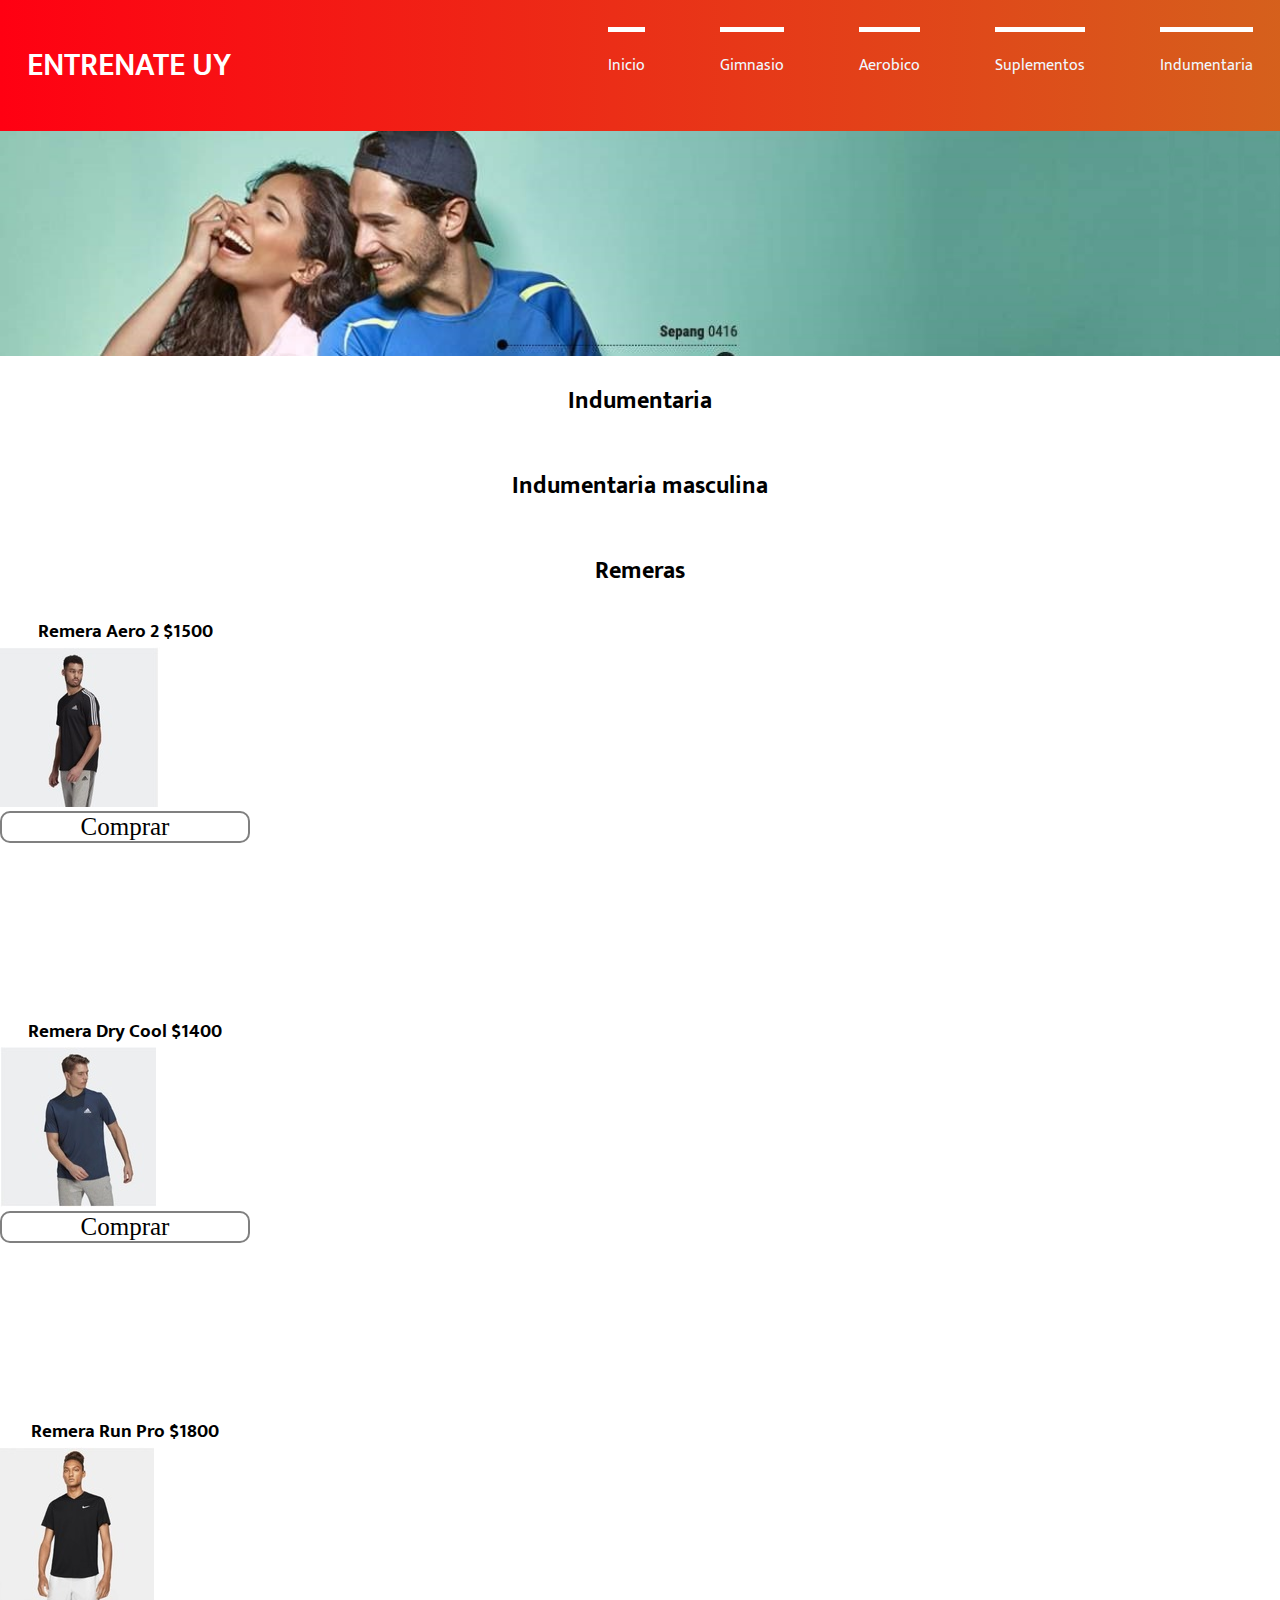
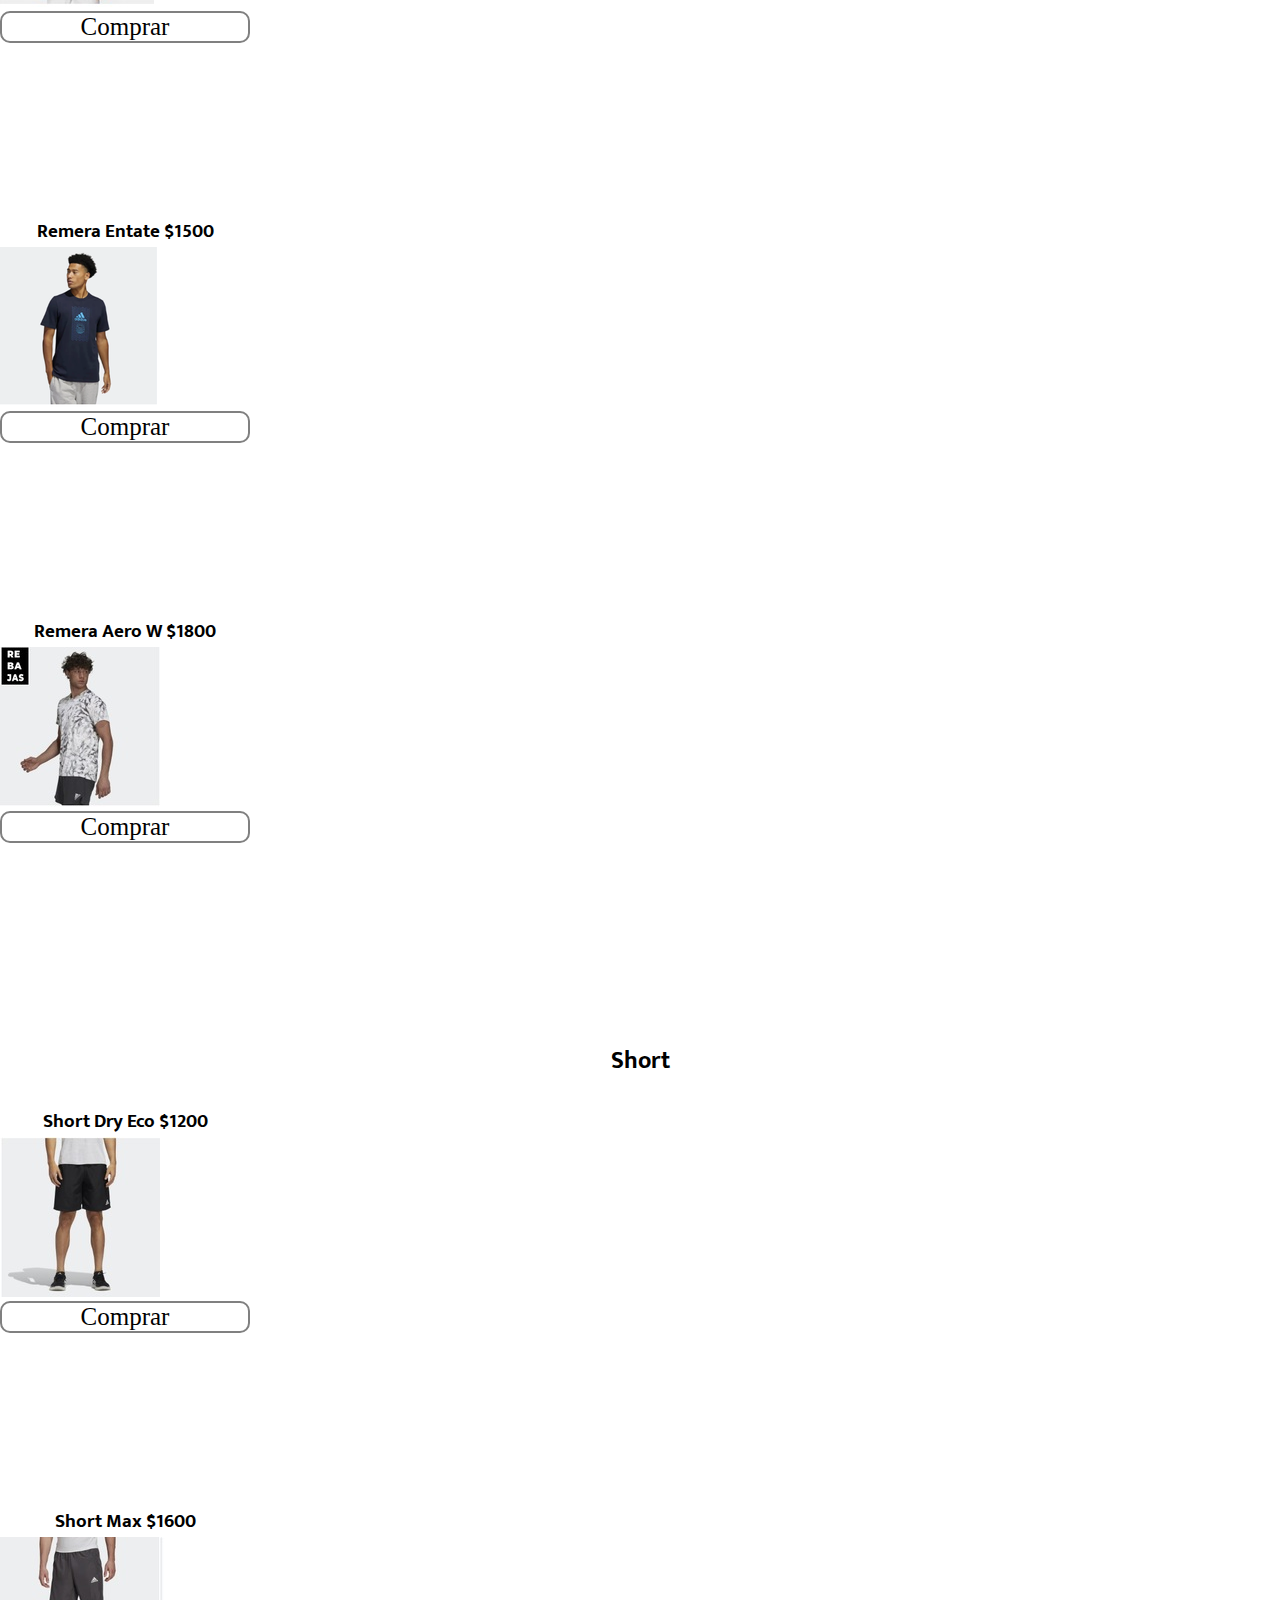
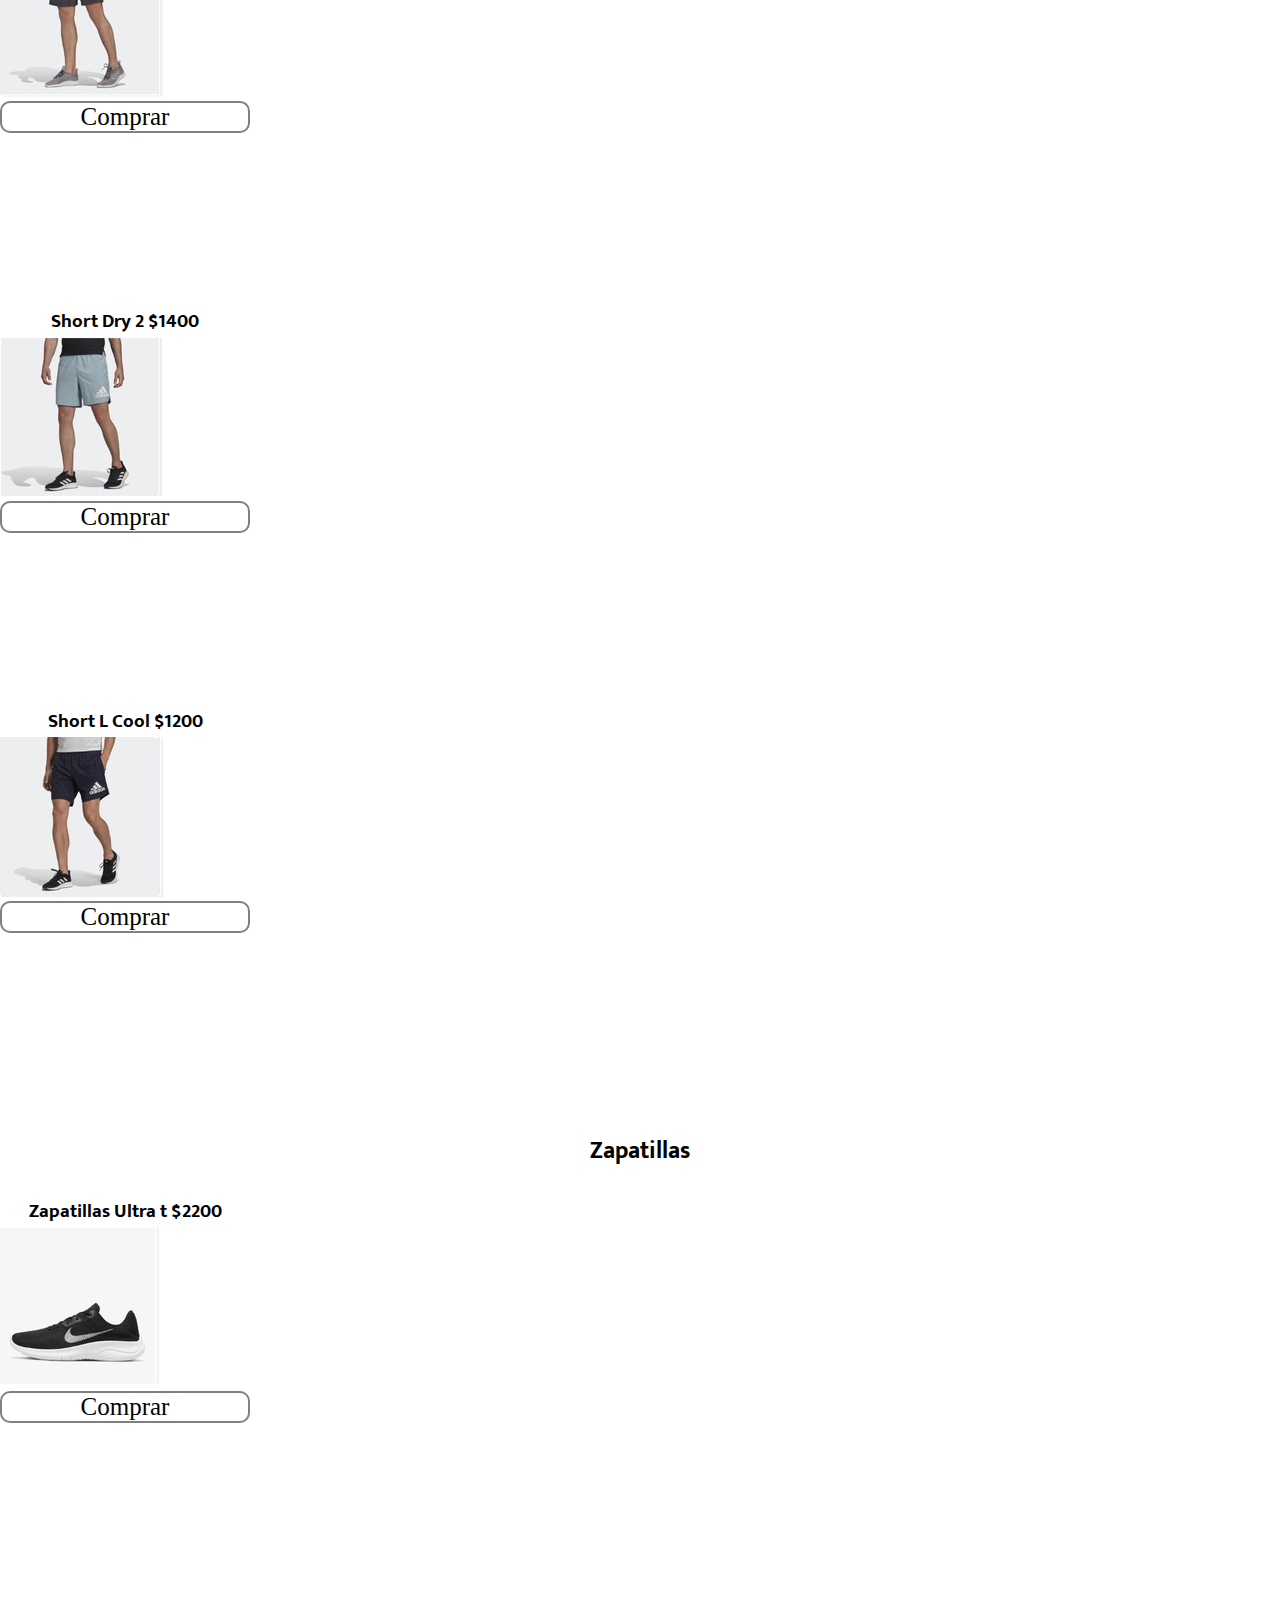
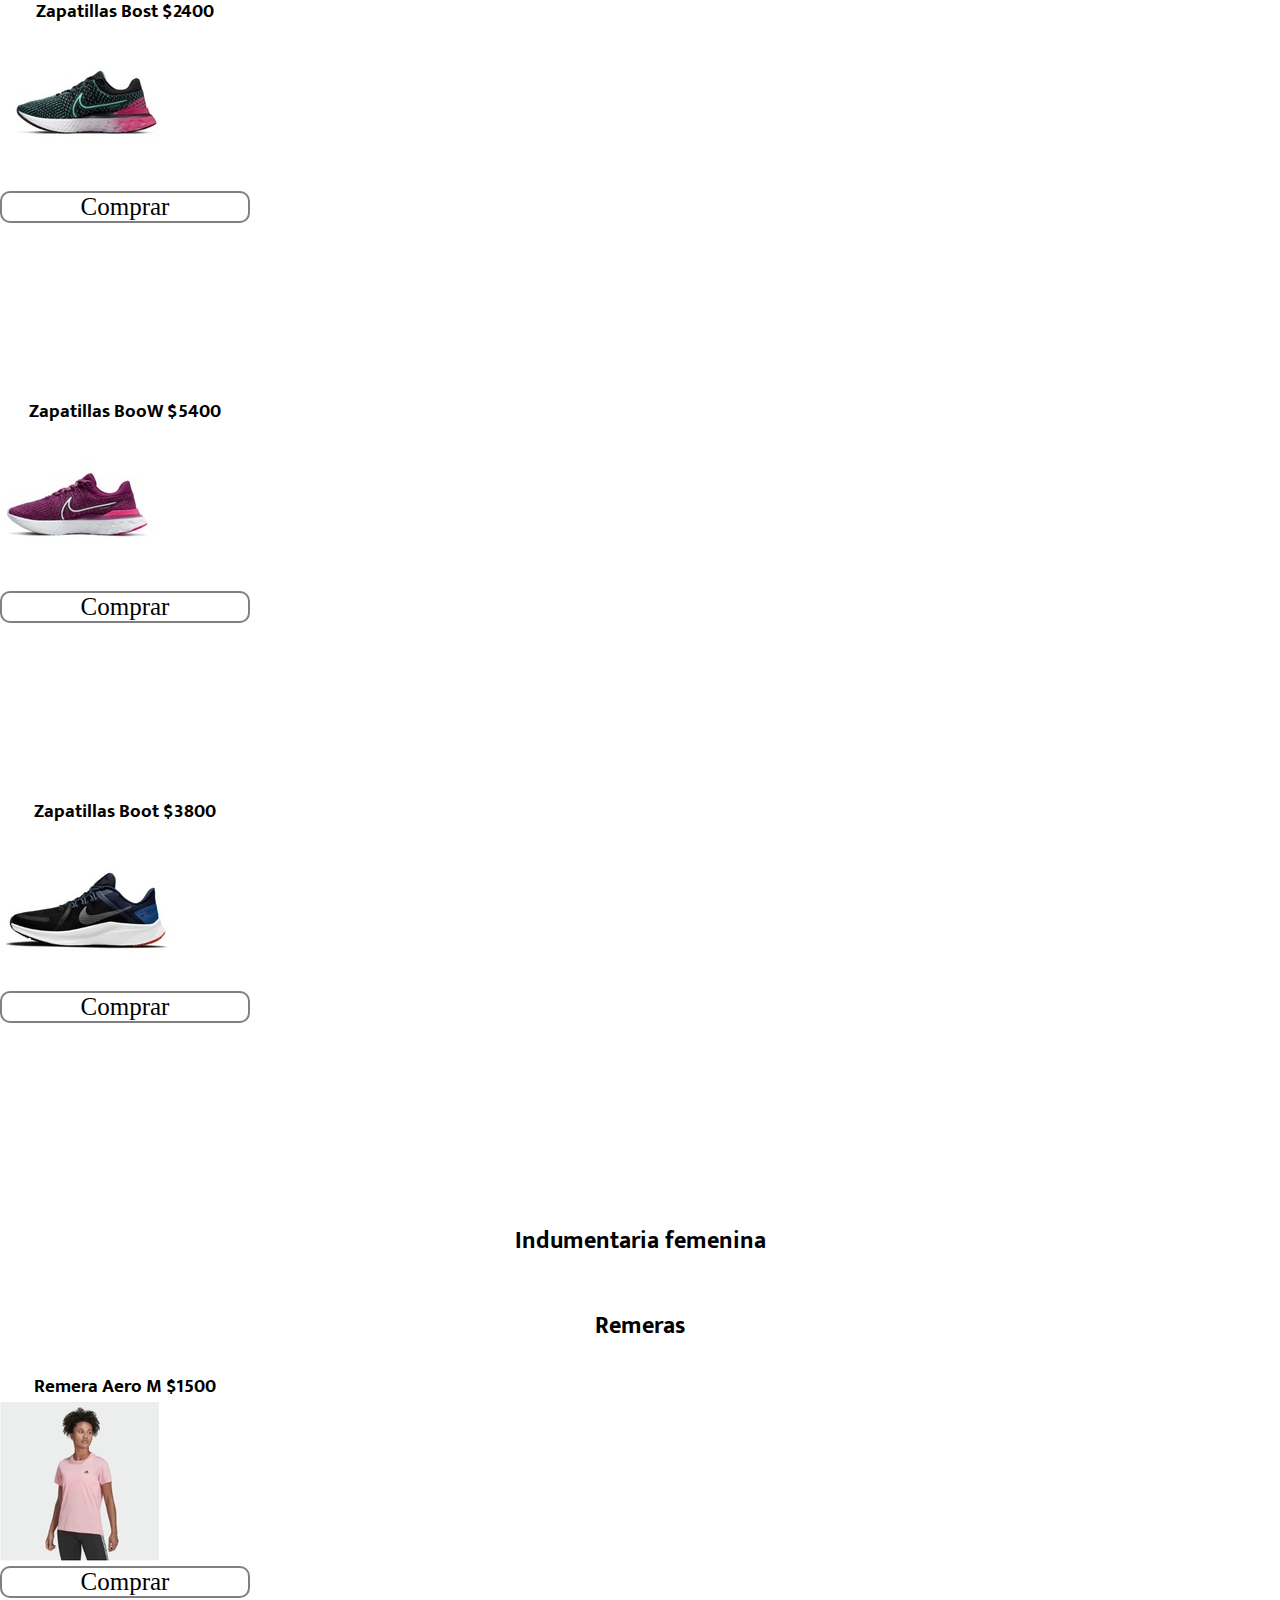
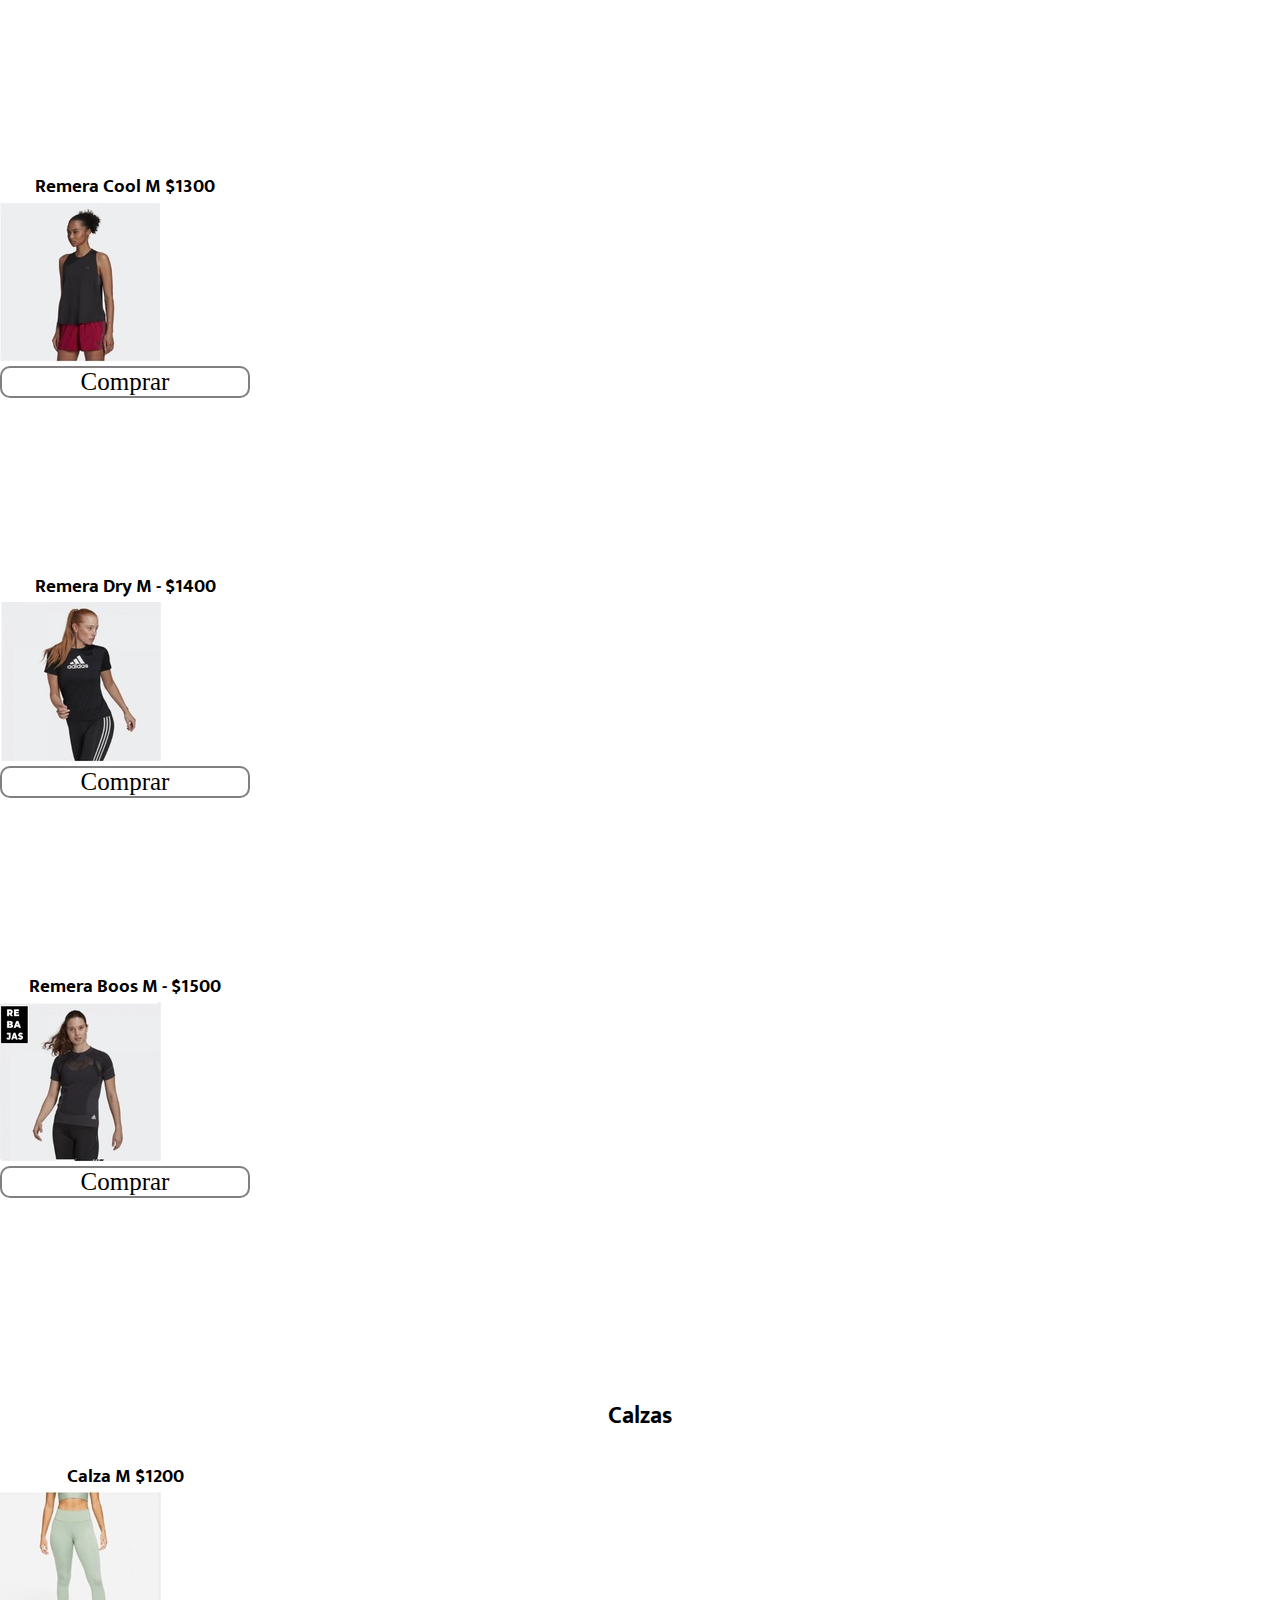
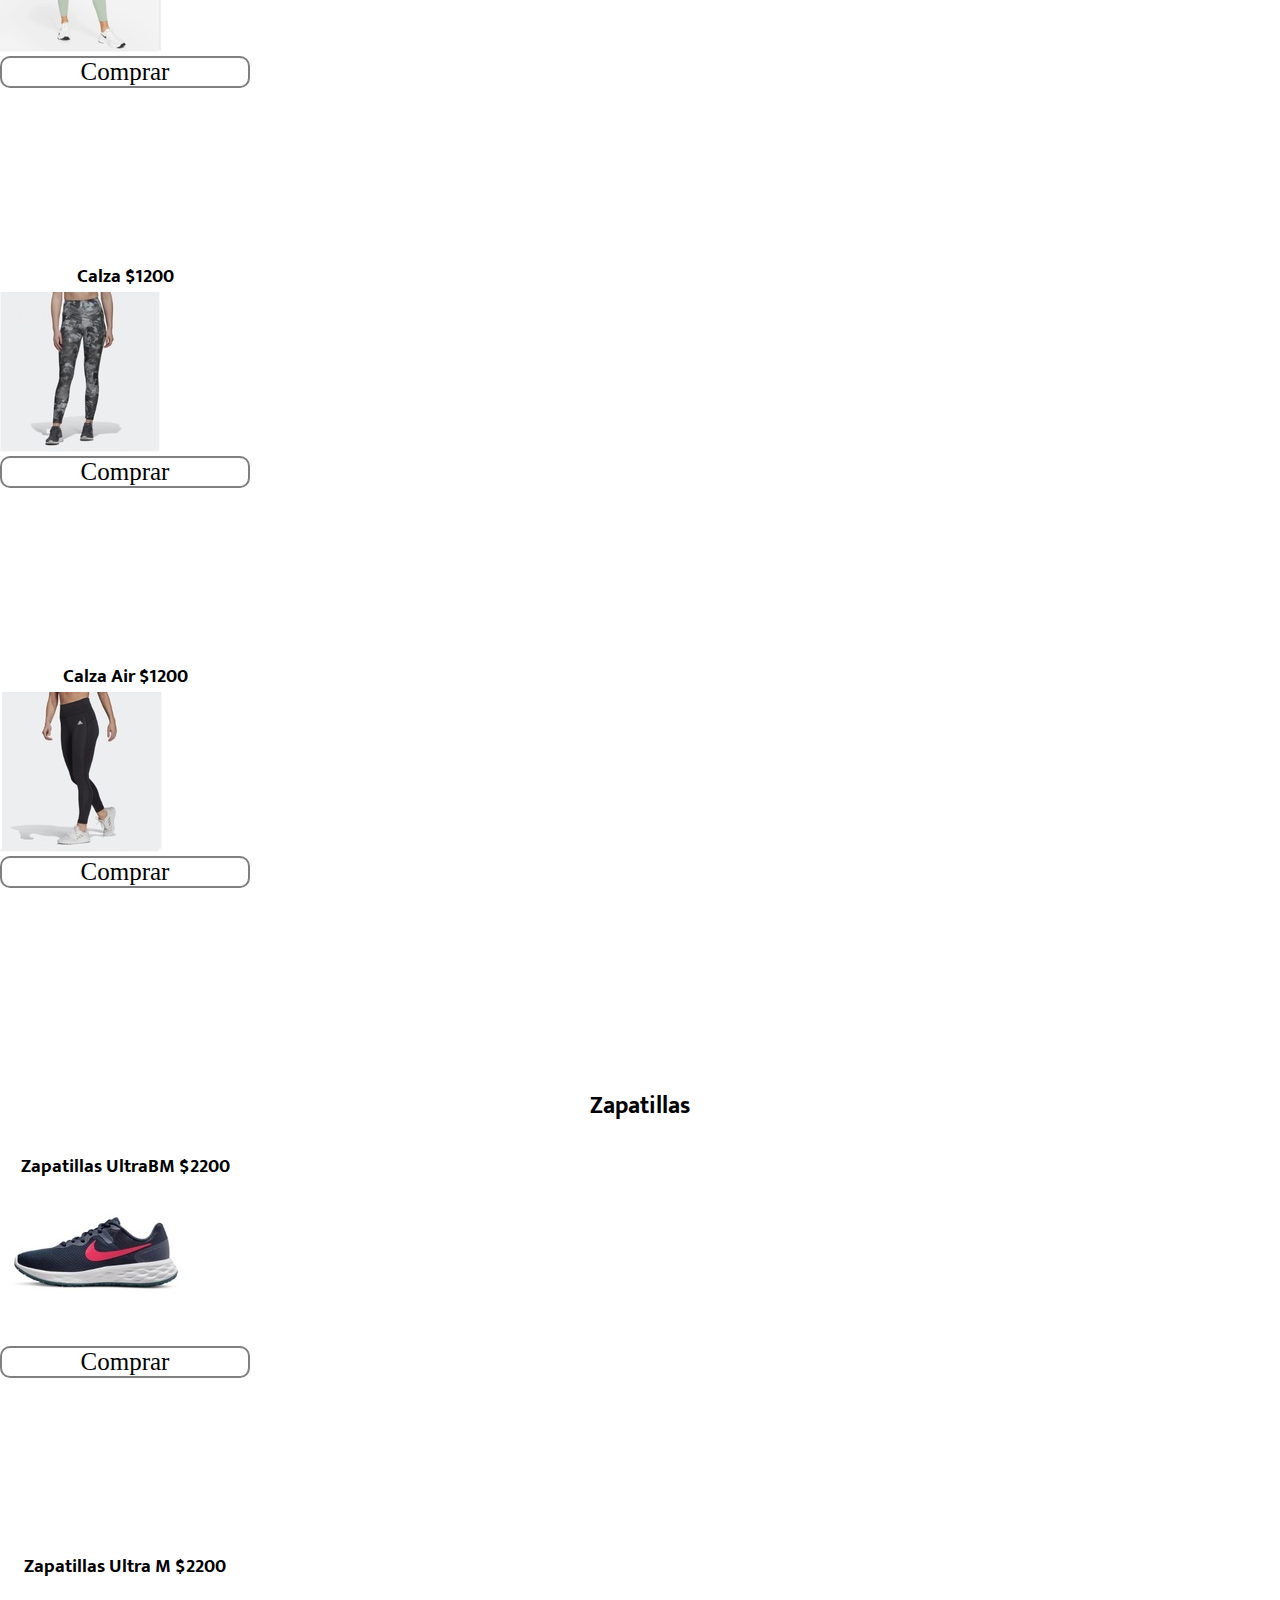
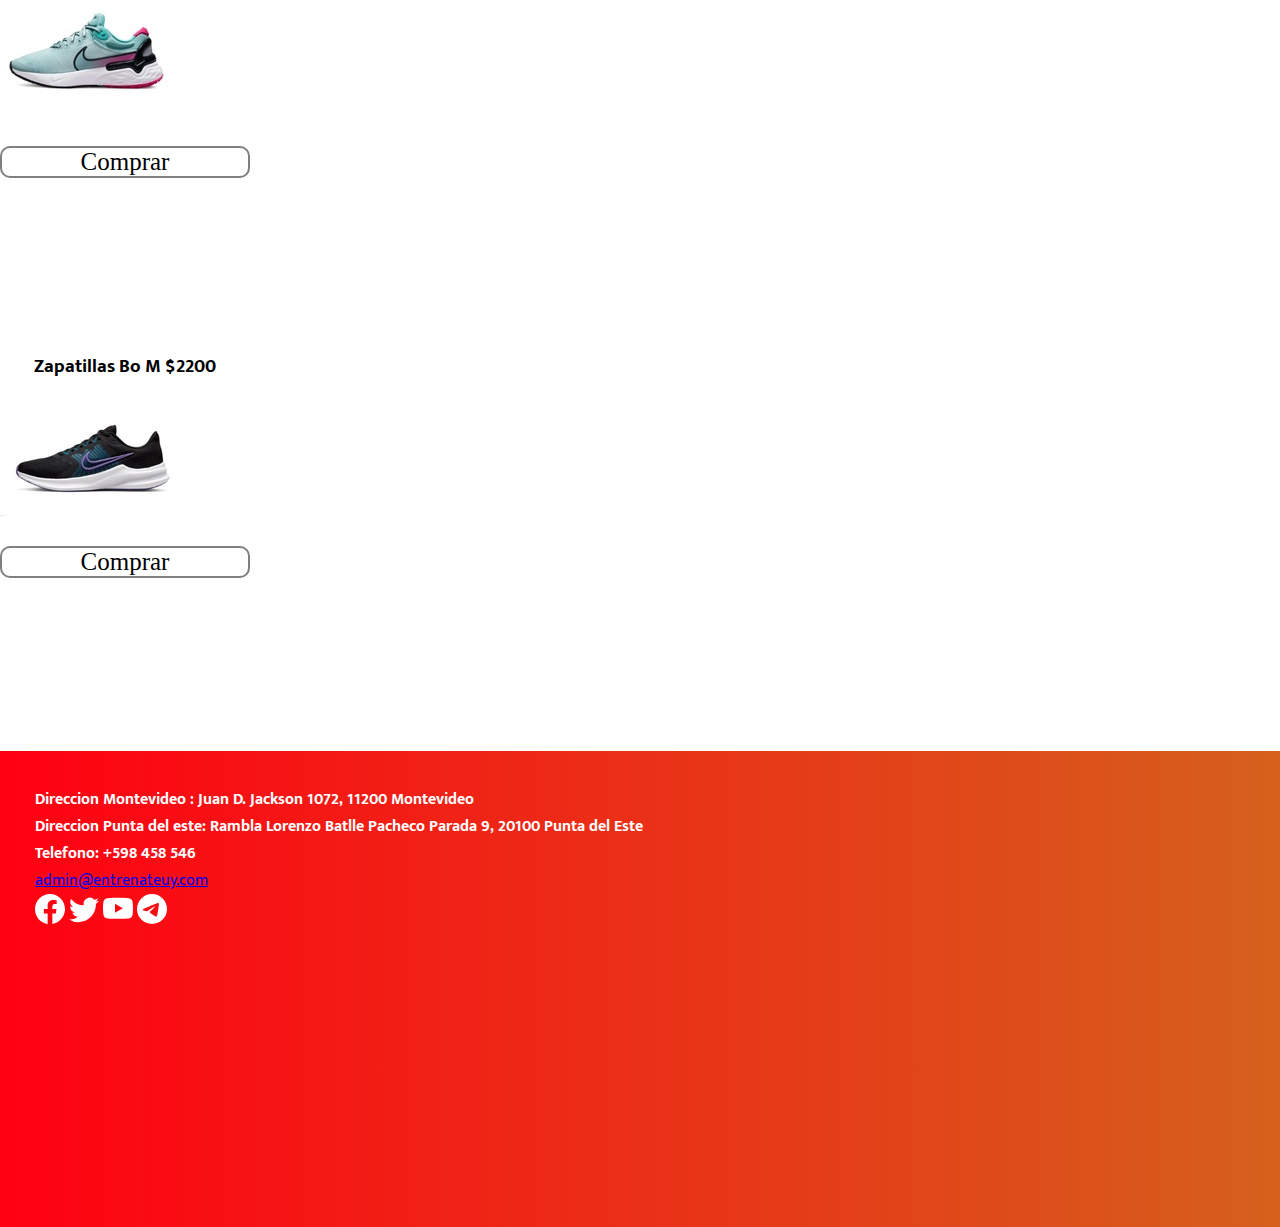
<file: pages/indumentaria.html>
<!DOCTYPE html>
<html lang="es">

<head>
    <meta charset="UTF-8">
    <meta http-equiv="X-UA-Compatible" content="IE=edge">
    <meta name="viewport" content="width=device-width, initial-scale=1.0">
    <link href="https://cdn.jsdelivr.net/npm/bootstrap@5.2.0-beta1/dist/css/bootstrap.min.css" rel="stylesheet"
        integrity="sha384-0evHe/X+R7YkIZDRvuzKMRqM+OrBnVFBL6DOitfPri4tjfHxaWutUpFmBp4vmVor" crossorigin="anonymous">
    <link rel="stylesheet" href="../css/style.css">
    <link rel="preconnect" href="https://fonts.googleapis.com">
    <link rel="preconnect" href="https://fonts.gstatic.com" crossorigin>
    <link href="https://fonts.googleapis.com/css2?family=Mukta:wght@500&display=swap" rel="stylesheet">
    <link rel="apple-touch-icon" sizes="180x180" href="../favicon/apple-touch-icon.png">
    <link rel="icon" type="image/png" sizes="32x32" href="../favicon/favicon-32x32.png">
    <link rel="icon" type="image/png" sizes="16x16" href="../favicon/favicon-32x32.png">
    <link rel="manifest" href="/site.webmanifest">
    <meta name="description" content="Venta de induimentaria deportiva para entrenar ">
    <meta owner=" Entrenate UY.SA">
    <title>Entrenate UY| Venta de Indumentaria para entrenar</title>
</head>

<body>
    <header class="main-header">
    
        <nav id="nav" class="main-nav">
          <div class="nav-links">
            <a class="link-item" href="../index.html">Inicio</a>
            <a class="link-item" href="../pages/gimnasio.html">Gimnasio</a>
            <a class="link-item" href="../pages/aerobico.html">Aerobico</a>
            <a class="link-item" href="../pages/suplementos.html">Suplementos</a>
            <a class="link-item" href="../pages/indumentaria.html">Indumentaria</a>
          </div>
        </nav>
        <button id="button-menu" class="button-menu">
          <span></span>
          <span></span>
          <span></span>
        </button>
    
        <h1><a href="./index.html">ENTRENATE UY</a></h1>
        <div class="bigmenu">
        <nav >
          <ul>
            <li><a href="../index.html">Inicio</a></li>
            <li><a href="../pages/gimnasio.html">Gimnasio</a></li>
            <li><a href="../pages/aerobico.html">Aerobico</a> </li>
            <li><a href="../pages/suplementos.html">Suplementos</a> </li>
            <li><a href="../pages/indumentaria.html">Indumentaria</a> </li>
          </ul>
        </nav>
        </div>
    
    
    </header>


    <main>
        <div class="contenedor2">

        </div>
    
        <section>
            <h2 class="titulo1">Indumentaria</h2>
            <h2 class="titulo2">Indumentaria masculina</h2> 
            <h2 class="titulo2">Remeras</h2>                       
            <div class="container">
                <div class="row">
                    <div class="col">                        
                        <article class="cardprod">
                        
                            <h3 class="cardtext">Remera Aero 2 $1500</h3>
                            <img src="../img/Remera1.jpg" alt="remera de entrenamiento  Aero 2 $1500">
                            <a href="">Comprar </a>

                        </article>
                    </div>
                    <div class="col">


                        <article class="cardprod">

                            <h3 class="cardtext">Remera Dry Cool $1400</h3>
                            <img src="../img/Remera2.jpg" alt="remera de entrenamiento Dry Cool $1400">
                            <a href="">Comprar </a>

                        </article>
                    </div>
                    <div class="col">
                        <article class="cardprod">

                            <h3 class="cardtext">Remera Run Pro $1800</h3>
                            <img src="../img/Remera3.jpg" alt="remera de entrenamiento Run Pro $1800">
                            <a href="">Comprar </a>

                        </article>
                    </div>
                    <div class="col">
                        <article class="cardprod">

                            <h3 class="cardtext">Remera Entate $1500</h3>
                            <img src="../img/Remera4.png" alt="remera de entrenamiento Entrenate $1500">
                            <a href="">Comprar </a>

                        </article>
                    </div>
                    <div class="col">
                        <article class="cardprod">

                            <h3 class="cardtext">Remera Aero W $1800</h3>
                            <img src="../img/Remera6.jpg" alt="remera de entrenamiento Aero W $1800">
                            <a href="">Comprar </a>

                        </article>
                    </div>

                </div>
            </div>

        </section>

        <section>
            <h2 class="titulo2">Short</h2>
            <div class="container">
                <div class="row">
                    <div class="col">
                        <article class="cardprod">

                            <h3 class="cardtext">Short Dry Eco $1200</h3>
                            <img src="../img/short1.jpg" alt="short de entrenamiento  Dry Eco $1200">
                            <a href="">Comprar </a>

                        </article>
                    </div>

                    <div class="col">
                        <article class="cardprod">

                            <h3 class="cardtext">Short Max $1600</h3>
                            <img src="../img/short2.jpg" alt="short de entrenamiento Max $1600">
                            <a href="">Comprar </a>

                        </article>
                    </div>
                    <div class="col">
                        <article class="cardprod">

                            <h3 class="cardtext">Short Dry 2 $1400</h3>
                            <img src="../img/short3.jpg" alt="short de entrenamiento Dry 2 $1400">
                            <a href="">Comprar </a>

                        </article>
                    </div>
                    <div class="col">
                        <article class="cardprod">

                            <h3 class="cardtext">Short L Cool $1200</h3>
                            <img src="../img/short4.jpg" alt="short de entrenamiento  L Cool $1200">
                            <a href="">Comprar </a>

                        </article>
                    </div>

                </div>
            </div>

        </section>

        <section>
            <h2 class="titulo2">Zapatillas</h2>
            <div class="container">
                <div class="row">
                    <div class="col">
                        <article class="cardprod">

                            <h3 class="cardtext">Zapatillas Ultra t $2200</h3>
                            <img src="../img/zapatillas1.jpg" alt="zapatillas de entrenamiento UltraBost $2200">
                            <a href="">Comprar </a>

                        </article>
                    </div>
                    <div class="col">
                        <article class="cardprod">

                            <h3 class="cardtext">Zapatillas Bost $2400</h3>
                            <img src="../img/zapatillas2.jpg" alt="zapatillas de entrenamiento Bost $2400">
                            <a href="">Comprar </a>

                        </article>
                    </div>
                    <div class="col">
                        <article class="cardprod">

                            <h3 class="cardtext">Zapatillas BooW $5400</h3>
                            <img src="../img/zapatillas3.jpg" alt="zapatillas de entrenamiento Booost W $5400">
                            <a href="">Comprar </a>

                        </article>
                    </div>
                    <div class="col">
                        <article class="cardprod">

                            <h3 class="cardtext">Zapatillas Boot $3800</h3>
                            <img src="../img/zapatillas4.jpg" alt="zapatillas de entrenamiento  Boot $3800">
                            <a href="">Comprar </a>

                        </article>
                    </div>

                </div>
            </div>

        </section>

        <section>
            <h2 class="titulo2">Indumentaria femenina</h2>
            <h2 class="titulo2">Remeras </h2>
            <div class="container">
                <div class="row">
                    <div class="col">
                        <article class="cardprod">

                            <h3 class="cardtext">Remera Aero M $1500</h3>
                            <img src="../img/mRemera1.jpg" alt="remera de entrenamiento Aero M $1500">
                            <a href="">Comprar </a>

                        </article>
                    </div>
                    <div class="col">
                        <article class="cardprod">

                            <h3 class="cardtext">Remera Cool M $1300</h3>
                            <img src="../img/mRemera2.jpg" alt="remera de entrenamiento Cool M $1300">
                            <a href="">Comprar </a>

                        </article>
                    </div>
                    <div class="col">
                        <article class="cardprod">

                            <h3 class="cardtext">Remera Dry M - $1400</h3>
                            <img src="../img/mRemera3.jpg" alt="remera de entrenamiento Dry M - $1400">
                            <a href="">Comprar </a>

                        </article>
                    </div>
                    <div class="col">
                        <article class="cardprod">

                            <h3 class="cardtext">Remera Boos M - $1500</h3>
                            <img src="../img/mRemera4.jpg" alt="remera de entrenamiento  Boos M - $1500">
                            <a href="">Comprar </a>

                        </article>
                    </div>
                </div>
            </div>

        </section>
        <section>
            <h2 class="titulo2">Calzas</h2>
            <div class="container">
                <div class="row">
                    <div class="col">
                        <article class="cardprod">

                            <h3 class="cardtext">Calza M $1200</h3>
                            <img src="../img/Calza1.jpg" alt="calza de entrenamiento  M $1200">
                            <a href="">Comprar </a>

                        </article>
                    </div>
                    <div class="col">
                        <article class="cardprod">

                            <h3 class="cardtext">Calza $1200</h3>
                            <img src="../img/Calza2.jpg" alt="calza de entrenamiento  M Pro $1200">
                            <a href="">Comprar </a>

                        </article>
                    </div>
                    <div class="col">
                        <article class="cardprod">

                            <h3 class="cardtext">Calza Air $1200</h3>
                            <img src="../img/Calza3.jpg" alt="calza de entrenamiento Air $1200">
                            <a href="">Comprar </a>

                        </article>
                    </div>
                </div>
            </div>
        </section>

        <section>
            <h2 class="titulo2">Zapatillas</h2>
            <div class="container">
                <div class="row">
                    <div class="col">
                        <article class="cardprod">

                            <h3 class="cardtext">Zapatillas UltraBM $2200</h3>
                            <img src="../img/zapa1.jpg" alt="zapatillas de entrenamiento UltraBost M $2200">
                            <a href="">Comprar </a>
                        </article>
                    </div>
                    <div class="col">
                        <article class="cardprod">

                            <h3 class="cardtext">Zapatillas Ultra M $2200</h3>
                            <img src="../img/zapa2.jpg" alt="zapatillas de entrenamiento  Ultra M $2200">
                            <a href="">Comprar </a>
                        </article>
                    </div>
                    <div class="col">
                        <article class="cardprod">

                            <h3 class="cardtext">Zapatillas Bo M $2200</h3>
                            <img src="../img/zapa3.jpg" alt="zapatillas de entrenamiento Booost M $2200">
                            <a href="">Comprar </a>
                        </article>
                    </div>

                </div>
            </div>



        </section>


    </main>

    <footer >
   
        <div class="container">
          <div class="row">
            <div class="col">
  
        <h4>Direccion Montevideo : Juan D. Jackson 1072, 11200 Montevideo</h4>
        <h4>Direccion Punta del este: Rambla Lorenzo Batlle Pacheco Parada 9, 20100 Punta del Este</h4>
        <h4>Telefono: +598 458 546</h4>
        <a href="admin@entrenateuy.com">admin@entrenateuy.com</a></p>
  
     
   
          <svg xmlns="http://www.w3.org/2000/svg" width="30" height="30" fill="WHITE" class="bi bi-facebook"
            viewBox="0 0 16 16">
            <path
              d="M16 8.049c0-4.446-3.582-8.05-8-8.05C3.58 0-.002 3.603-.002 8.05c0 4.017 2.926 7.347 6.75 7.951v-5.625h-2.03V8.05H6.75V6.275c0-2.017 1.195-3.131 3.022-3.131.876 0 1.791.157 1.791.157v1.98h-1.009c-.993 0-1.303.621-1.303 1.258v1.51h2.218l-.354 2.326H9.25V16c3.824-.604 6.75-3.934 6.75-7.951z" />
          </svg>
          <svg xmlns="http://www.w3.org/2000/svg" width="30" height="30" fill="WHITE" class="bi bi-twitter"
            viewBox="0 0 16 16">
            <path
              d="M5.026 15c6.038 0 9.341-5.003 9.341-9.334 0-.14 0-.282-.006-.422A6.685 6.685 0 0 0 16 3.542a6.658 6.658 0 0 1-1.889.518 3.301 3.301 0 0 0 1.447-1.817 6.533 6.533 0 0 1-2.087.793A3.286 3.286 0 0 0 7.875 6.03a9.325 9.325 0 0 1-6.767-3.429 3.289 3.289 0 0 0 1.018 4.382A3.323 3.323 0 0 1 .64 6.575v.045a3.288 3.288 0 0 0 2.632 3.218 3.203 3.203 0 0 1-.865.115 3.23 3.23 0 0 1-.614-.057 3.283 3.283 0 0 0 3.067 2.277A6.588 6.588 0 0 1 .78 13.58a6.32 6.32 0 0 1-.78-.045A9.344 9.344 0 0 0 5.026 15z" />
          </svg>
          <svg xmlns="http://www.w3.org/2000/svg" width="30" height="30" fill="WHITE" class="bi bi-youtube"
            viewBox="0 0 16 16">
            <path
              d="M8.051 1.999h.089c.822.003 4.987.033 6.11.335a2.01 2.01 0 0 1 1.415 1.42c.101.38.172.883.22 1.402l.01.104.022.26.008.104c.065.914.073 1.77.074 1.957v.075c-.001.194-.01 1.108-.082 2.06l-.008.105-.009.104c-.05.572-.124 1.14-.235 1.558a2.007 2.007 0 0 1-1.415 1.42c-1.16.312-5.569.334-6.18.335h-.142c-.309 0-1.587-.006-2.927-.052l-.17-.006-.087-.004-.171-.007-.171-.007c-1.11-.049-2.167-.128-2.654-.26a2.007 2.007 0 0 1-1.415-1.419c-.111-.417-.185-.986-.235-1.558L.09 9.82l-.008-.104A31.4 31.4 0 0 1 0 7.68v-.123c.002-.215.01-.958.064-1.778l.007-.103.003-.052.008-.104.022-.26.01-.104c.048-.519.119-1.023.22-1.402a2.007 2.007 0 0 1 1.415-1.42c.487-.13 1.544-.21 2.654-.26l.17-.007.172-.006.086-.003.171-.007A99.788 99.788 0 0 1 7.858 2h.193zM6.4 5.209v4.818l4.157-2.408L6.4 5.209z" />
          </svg>
          <svg xmlns="http://www.w3.org/2000/svg" width="30" height="30" fill="WHITE" class="bi bi-telegram"
            viewBox="0 0 16 16">
            <path
              d="M16 8A8 8 0 1 1 0 8a8 8 0 0 1 16 0zM8.287 5.906c-.778.324-2.334.994-4.666 2.01-.378.15-.577.298-.595.442-.03.243.275.339.69.47l.175.055c.408.133.958.288 1.243.294.26.006.549-.1.868-.32 2.179-1.471 3.304-2.214 3.374-2.23.05-.012.12-.026.166.016.047.041.042.12.037.141-.03.129-1.227 1.241-1.846 1.817-.193.18-.33.307-.358.336a8.154 8.154 0 0 1-.188.186c-.38.366-.664.64.015 1.088.327.216.589.393.85.571.284.194.568.387.936.629.093.06.183.125.27.187.331.236.63.448.997.414.214-.02.435-.22.547-.82.265-1.417.786-4.486.906-5.751a1.426 1.426 0 0 0-.013-.315.337.337 0 0 0-.114-.217.526.526 0 0 0-.31-.093c-.3.005-.763.166-2.984 1.09z" />
          </svg>
      
      </div>
   
      <div class="col-sm">
        
          <iframe
            src="https://www.google.com/maps/embed?pb=!1m18!1m12!1m3!1d2313.5525662119608!2d-56.172381894973654!3d-34.91002753064753!2m3!1f0!2f0!3f0!3m2!1i1024!2i768!4f13.1!3m3!1m2!1s0x959f81ba8681bdc1%3A0x7f7a6e730d4c05ba!2sJuan%20D.%20Jackson%201072%2C%2011200%20Montevideo%2C%20Departamento%20de%20Montevideo!5e0!3m2!1ses-419!2suy!4v1656858287481!5m2!1ses-419!2suy"
            width="400" height="250" style="border:0;" allowfullscreen="" loading="lazy"
            referrerpolicy="no-referrer-when-downgrade"></iframe>
        
      </div>
     
            </div>
        </div>
  
    </footer>


    <script src="../java/js.js"></script>
    <script src="https://cdn.jsdelivr.net/npm/bootstrap@5.2.0-beta1/dist/js/bootstrap.bundle.min.js"
        integrity="sha384-pprn3073KE6tl6bjs2QrFaJGz5/SUsLqktiwsUTF55Jfv3qYSDhgCecCxMW52nD2"
        crossorigin="anonymous"></script>


</body>

</html>
</file>
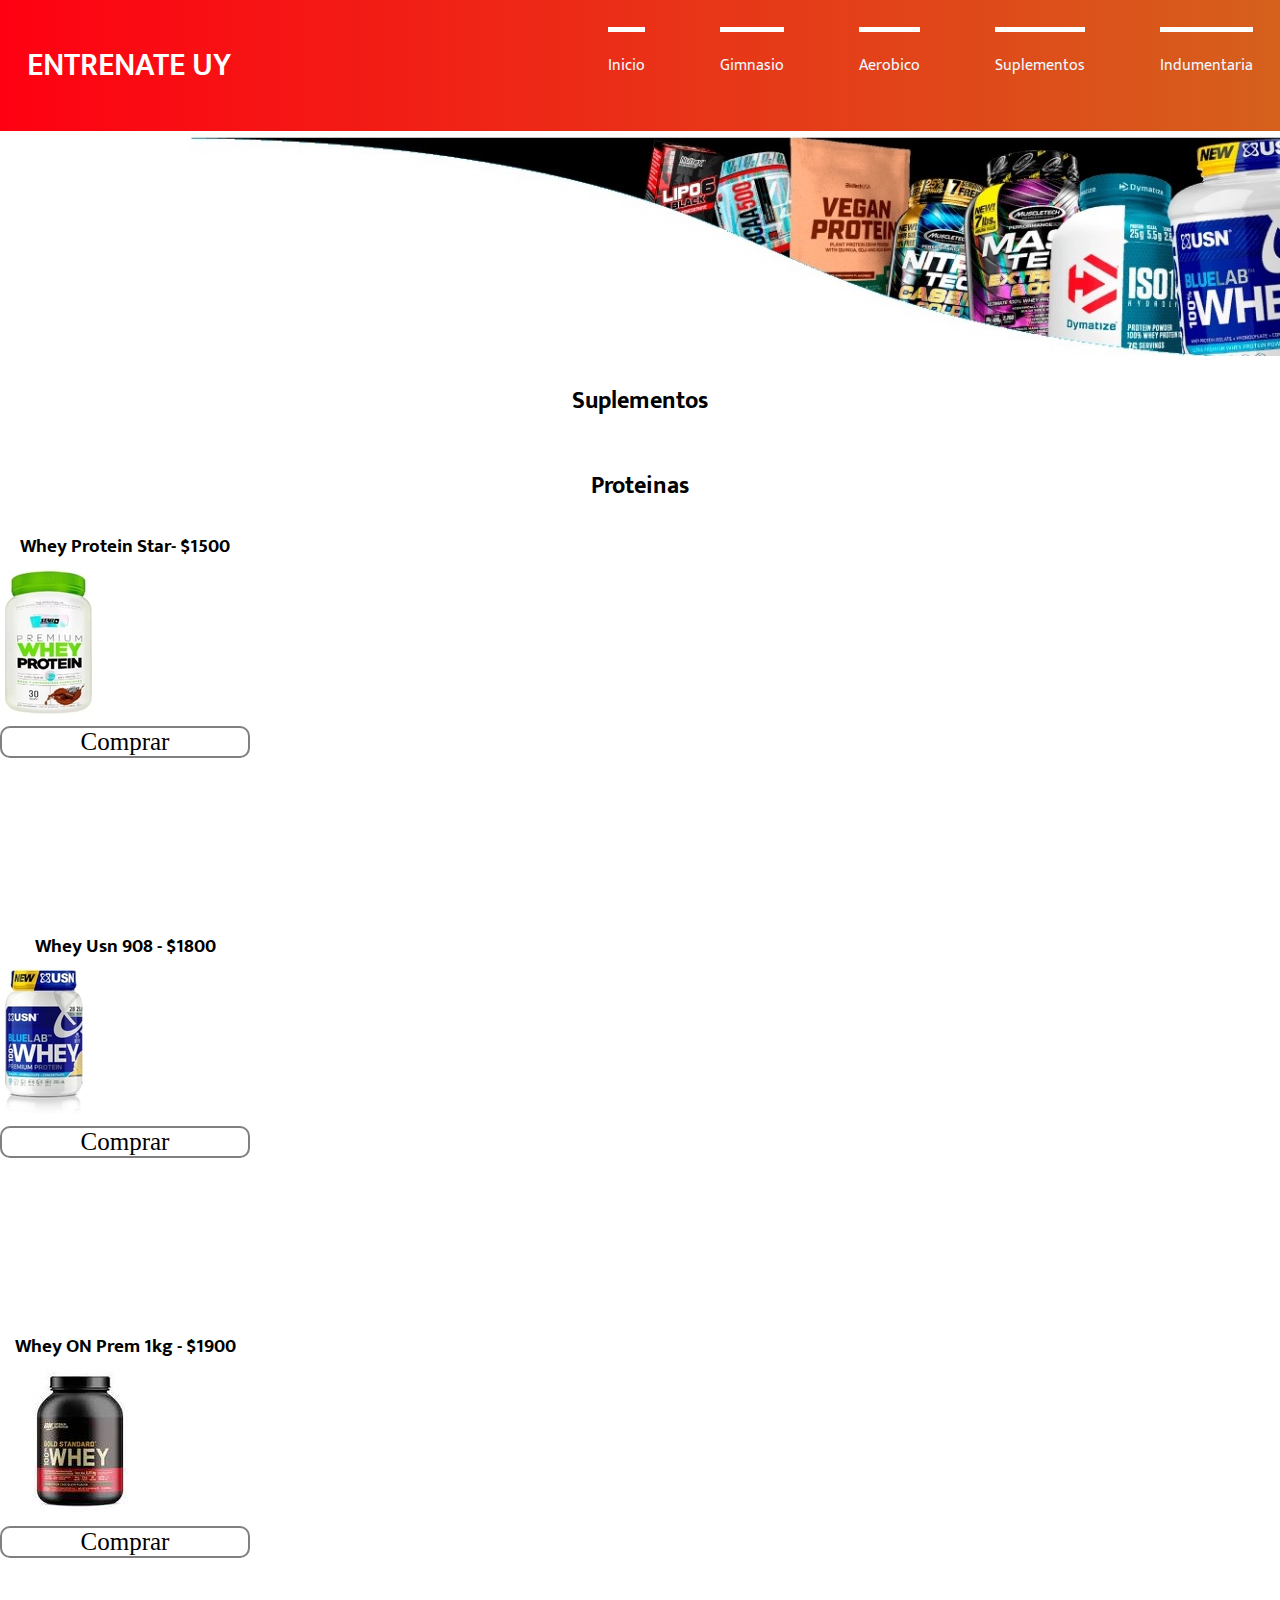
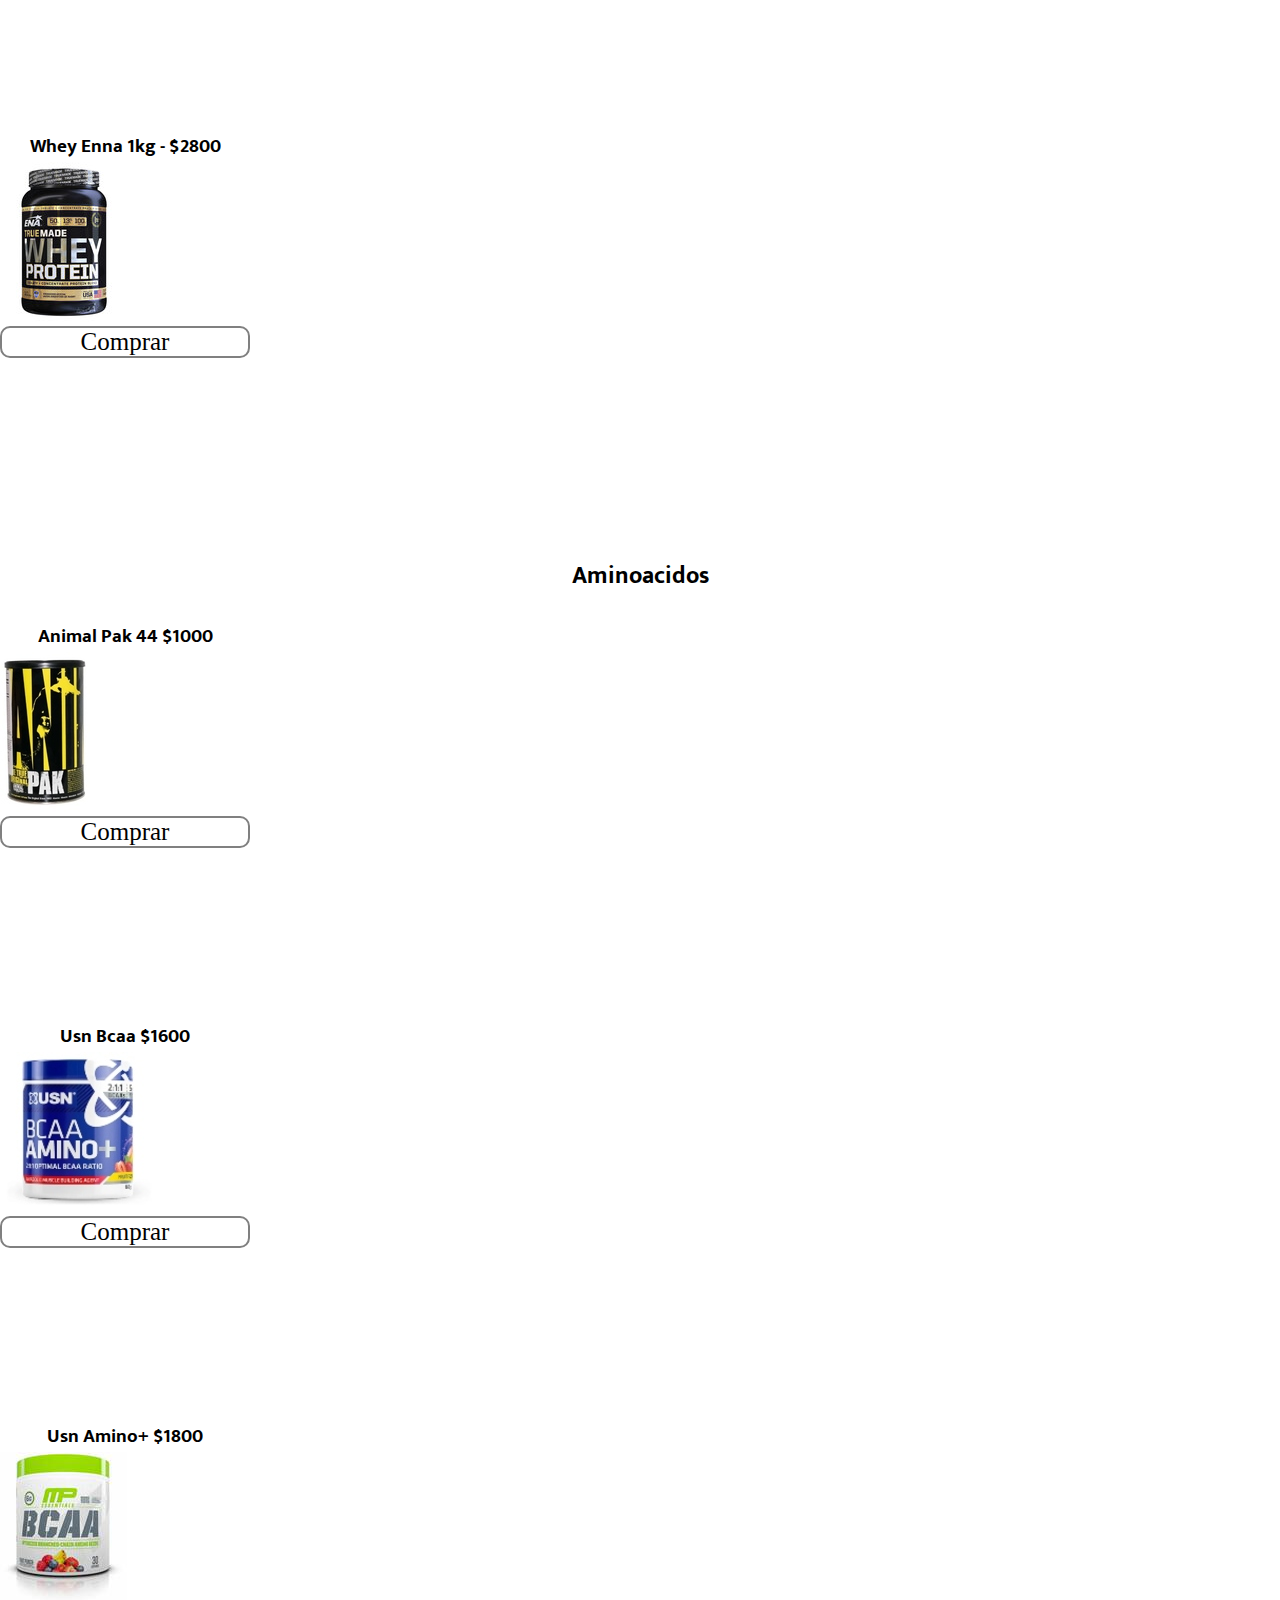
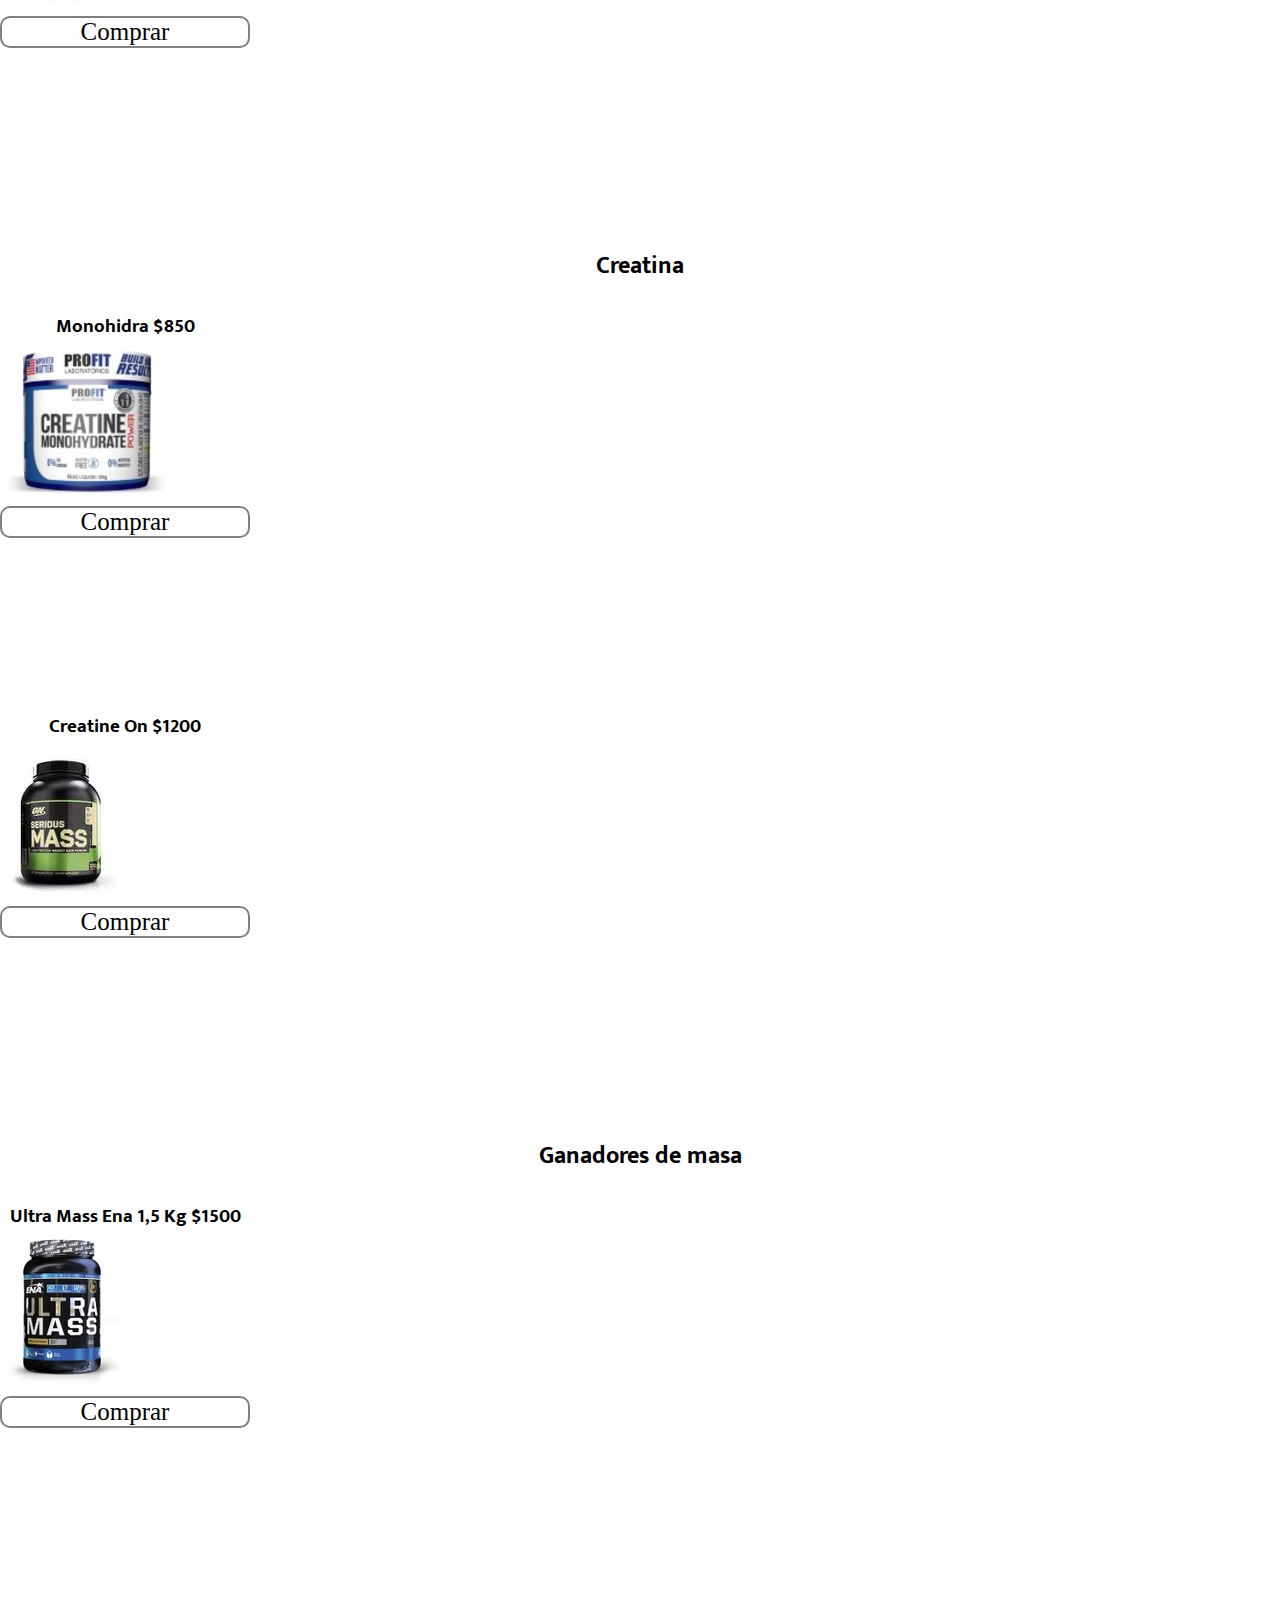
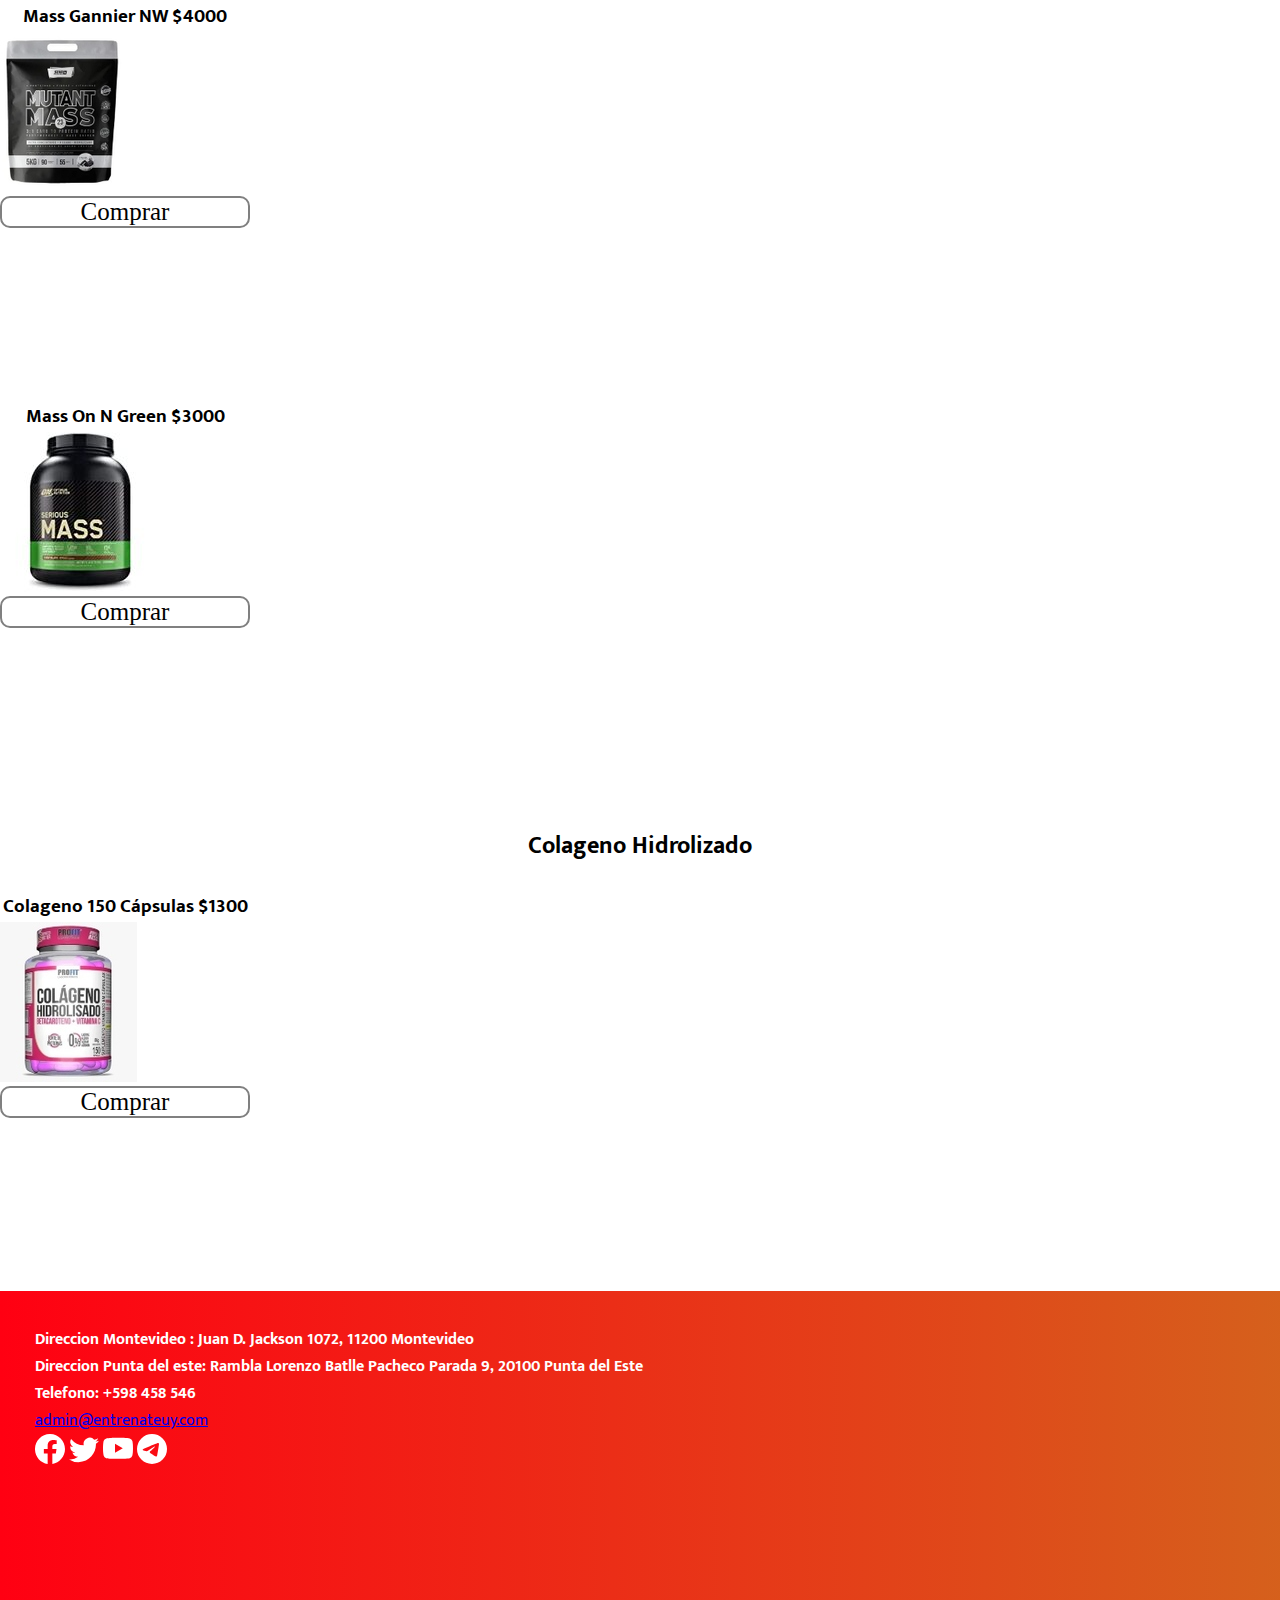
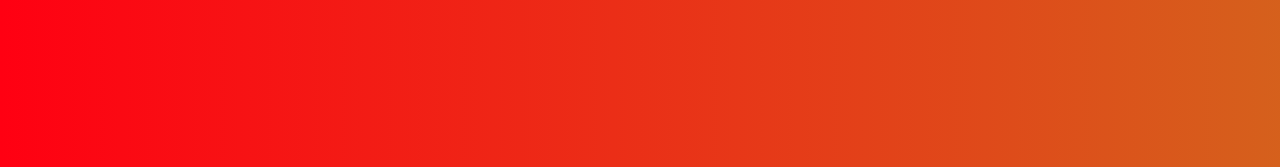
<file: pages/suplementos.html>
<!DOCTYPE html>
<html lang="es">

<head>
    <meta charset="UTF-8">
    <meta http-equiv="X-UA-Compatible" content="IE=edge">
    <meta name="viewport" content="width=device-width, initial-scale=1.0">
    <link href="https://cdn.jsdelivr.net/npm/bootstrap@5.2.0-beta1/dist/css/bootstrap.min.css" rel="stylesheet"
        integrity="sha384-0evHe/X+R7YkIZDRvuzKMRqM+OrBnVFBL6DOitfPri4tjfHxaWutUpFmBp4vmVor" crossorigin="anonymous">
    <link rel="stylesheet" href="../css/style.css">
    <link rel="preconnect" href="https://fonts.googleapis.com">
    <link rel="preconnect" href="https://fonts.gstatic.com" crossorigin>
    <link href="https://fonts.googleapis.com/css2?family=Mukta:wght@500&display=swap" rel="stylesheet">
    <link rel="apple-touch-icon" sizes="180x180" href="../favicon/apple-touch-icon.png">
    <link rel="icon" type="image/png" sizes="32x32" href="../favicon/favicon-32x32.png">
    <link rel="icon" type="image/png" sizes="16x16" href="../favicon/favicon-32x32.png">
    <link rel="manifest" href="/site.webmanifest">
    <meta name="description" content="Venta y asesoramiento en suplementos deportivos">
    <meta owner=" Entrenate UY.SA">
    <title>Entrenate UY| Venta de Suplementos para entrenar</title>
</head>

<body>
    <header class="main-header">
    
        <nav id="nav" class="main-nav">
          <div class="nav-links">
            <a class="link-item" href="../index.html">Inicio</a>
            <a class="link-item" href="../pages/gimnasio.html">Gimnasio</a>
            <a class="link-item" href="../pages/aerobico.html">Aerobico</a>
            <a class="link-item" href="../pages/suplementos.html">Suplementos</a>
            <a class="link-item" href="../pages/indumentaria.html">Indumentaria</a>
          </div>
        </nav>
        <button id="button-menu" class="button-menu">
          <span></span>
          <span></span>
          <span></span>
        </button>
    
        <h1><a href="./index.html">ENTRENATE UY</a></h1>
        <div class="bigmenu">
        <nav >
          <ul>
            <li><a href="../index.html">Inicio</a></li>
            <li><a href="../pages/gimnasio.html">Gimnasio</a></li>
            <li><a href="../pages/aerobico.html">Aerobico</a> </li>
            <li><a href="../pages/suplementos.html">Suplementos</a> </li>
            <li><a href="../pages/indumentaria.html">Indumentaria</a> </li>
          </ul>
        </nav>
        </div>
    
    
    </header>
    <main>
        <div class="contenedor3">

        </div>

        <section>
            <h2 class="titulo1">Suplementos</h2>
            <div class="Container-fluid">
                <h2 class="titulo1">Proteinas</h2>
            </div>
            <div class="container">
                <div class="row">
                    <div class="col">
                        <article class="cardprod">
                            <h3 class="cardtext"> Whey Protein Star- $1500</h3>
                            <img src="../img/wstart.jpg" alt="proteina Star Nutrition">
                            <a href="">Comprar </a>
                        </article>

                    </div>

                    <div class="col">
                        <article class="cardprod">
                            <h3 class="cardtext"> Whey Usn 908 - $1800 </h3>
                            <img src="../img/wusn.jpg" alt="proteina USN">
                            <a href="">Comprar </a>


                        </article>

                    </div>
                    <div class="col">
                        <article class="cardprod">
                            <h3 class="cardtext"> Whey ON Prem 1kg - $1900 </h3>
                            <img src="../img/gold.jpg" alt="proteina USN">
                            <a href="">Comprar </a>


                        </article>

                    </div>
                    <div class="col">
                        <article class="cardprod">
                            <h3 class="cardtext"> Whey Enna 1kg - $2800 </h3>
                            <img src="../img/enna.jpg" alt="proteina USN">
                            <a href="">Comprar </a>


                        </article>

                    </div>
                </div>
            </div>

        </section>
        <section>
            <div class="container">
                <div class="row">
                    <div class="Container-fluid">
                        <h2 class="titulo2">Aminoacidos</h2>
                    </div>
                    <div class="col">
                        <article class="cardprod">
                            <h3 class="cardtext">Animal Pak 44 $1000</h3>
                            <img src="../img/animal usn.jpg" alt="aminoacidos Animal">
                            <a href="">Comprar </a>
                        </article>
                    </div>
                    <div class="col">
                        <article class="cardprod">
                            <h3 class="cardtext"> Usn Bcaa $1600
                            </h3>
                            <img src="../img/amino usn.jpg" alt="aminoacidos USN">
                            <a href="">Comprar </a>
                        </article>
                    </div>
                    <div class="col">
                        <article class="cardprod">

                            <h3 class="cardtext"> Usn Amino+ $1800
                            </h3>
                            <img src="../img/aminoo.jpg" alt="aminoacidos USN">
                            <a href="">Comprar </a>
                        </article>
                    </div>
                </div>
            </div>
        </section>

        <section>
            <div class="Container-fluid">
                <h2 class="titulo2">Creatina</h2>
            </div>
            <div class="container">
                <div class="row">

                    <div class="col">
                        <article class="cardprod">
                            <h3 class="cardtext"> Monohidra $850</h3>
                            <img src="../img/cratine.jpg" alt="creatina">
                            <a href="">Comprar </a>




                        </article>
                    </div>

                    <div class="col">
                        <article class="cardprod">
                            <h3 class="cardtext"> Creatine On $1200</h3>
                            <img src="../img/creatinee.jpg" alt="creatina">
                            <a href="">Comprar </a>




                        </article>
                    </div>

                </div>
            </div>
        </section>

        <section>
            <div class="Container-fluid">
                <h2 class="titulo2">Ganadores de masa</h2>
            </div>
            <div class="container">
                <div class="row">
                    <div class="col">
                        <article class="cardprod">
                            <h3 class="cardtext">Ultra Mass Ena 1,5 Kg $1500</h3>
                            <img src="../img/enna mas.jpg" alt="ganador de masa  Ena">
                            <a href="">Comprar </a>
                    </div>
                    <div class="col">
                        </article>
                        <article class="cardprod">
                            <h3 class="cardtext"> Mass Gannier NW $4000 </h3>
                            <img src="../img/star mass.jpg" alt="ganador star">
                            <a href="">Comprar </a>

                        </article>
                    </div>
                    <div class="col">
                        </article>
                        <article class="cardprod">
                            <h3 class="cardtext"> Mass On N Green $3000 </h3>
                            <img src="../img/US200_.jpg" alt="ganador star">
                            <a href="">Comprar </a>

                        </article>
                    </div>


                </div>
        </section>

        <section>
            <div class="Container-fluid">
                <h2 class="titulo2">Colageno Hidrolizado</h2>
            </div>
            <div class="container">
                <div class="row">

                    <div class="col">
                        <article class="cardprod">
                            <h3 class="cardtext">Colageno 150 Cápsulas
                                $1300</h3>
                            <img src="../img/colageno.jpg" alt="colageno">
                            <a href="">Comprar </a>
                        </article>
                    </div>
                </div>
            </div>
        </section>

    </main>
 
    <footer >
   
        <div class="container">
          <div class="row">
            <div class="col">
  
        <h4>Direccion Montevideo : Juan D. Jackson 1072, 11200 Montevideo</h4>
        <h4>Direccion Punta del este: Rambla Lorenzo Batlle Pacheco Parada 9, 20100 Punta del Este</h4>
        <h4>Telefono: +598 458 546</h4>
        <a href="admin@entrenateuy.com">admin@entrenateuy.com</a></p>
  
     
   
          <svg xmlns="http://www.w3.org/2000/svg" width="30" height="30" fill="WHITE" class="bi bi-facebook"
            viewBox="0 0 16 16">
            <path
              d="M16 8.049c0-4.446-3.582-8.05-8-8.05C3.58 0-.002 3.603-.002 8.05c0 4.017 2.926 7.347 6.75 7.951v-5.625h-2.03V8.05H6.75V6.275c0-2.017 1.195-3.131 3.022-3.131.876 0 1.791.157 1.791.157v1.98h-1.009c-.993 0-1.303.621-1.303 1.258v1.51h2.218l-.354 2.326H9.25V16c3.824-.604 6.75-3.934 6.75-7.951z" />
          </svg>
          <svg xmlns="http://www.w3.org/2000/svg" width="30" height="30" fill="WHITE" class="bi bi-twitter"
            viewBox="0 0 16 16">
            <path
              d="M5.026 15c6.038 0 9.341-5.003 9.341-9.334 0-.14 0-.282-.006-.422A6.685 6.685 0 0 0 16 3.542a6.658 6.658 0 0 1-1.889.518 3.301 3.301 0 0 0 1.447-1.817 6.533 6.533 0 0 1-2.087.793A3.286 3.286 0 0 0 7.875 6.03a9.325 9.325 0 0 1-6.767-3.429 3.289 3.289 0 0 0 1.018 4.382A3.323 3.323 0 0 1 .64 6.575v.045a3.288 3.288 0 0 0 2.632 3.218 3.203 3.203 0 0 1-.865.115 3.23 3.23 0 0 1-.614-.057 3.283 3.283 0 0 0 3.067 2.277A6.588 6.588 0 0 1 .78 13.58a6.32 6.32 0 0 1-.78-.045A9.344 9.344 0 0 0 5.026 15z" />
          </svg>
          <svg xmlns="http://www.w3.org/2000/svg" width="30" height="30" fill="WHITE" class="bi bi-youtube"
            viewBox="0 0 16 16">
            <path
              d="M8.051 1.999h.089c.822.003 4.987.033 6.11.335a2.01 2.01 0 0 1 1.415 1.42c.101.38.172.883.22 1.402l.01.104.022.26.008.104c.065.914.073 1.77.074 1.957v.075c-.001.194-.01 1.108-.082 2.06l-.008.105-.009.104c-.05.572-.124 1.14-.235 1.558a2.007 2.007 0 0 1-1.415 1.42c-1.16.312-5.569.334-6.18.335h-.142c-.309 0-1.587-.006-2.927-.052l-.17-.006-.087-.004-.171-.007-.171-.007c-1.11-.049-2.167-.128-2.654-.26a2.007 2.007 0 0 1-1.415-1.419c-.111-.417-.185-.986-.235-1.558L.09 9.82l-.008-.104A31.4 31.4 0 0 1 0 7.68v-.123c.002-.215.01-.958.064-1.778l.007-.103.003-.052.008-.104.022-.26.01-.104c.048-.519.119-1.023.22-1.402a2.007 2.007 0 0 1 1.415-1.42c.487-.13 1.544-.21 2.654-.26l.17-.007.172-.006.086-.003.171-.007A99.788 99.788 0 0 1 7.858 2h.193zM6.4 5.209v4.818l4.157-2.408L6.4 5.209z" />
          </svg>
          <svg xmlns="http://www.w3.org/2000/svg" width="30" height="30" fill="WHITE" class="bi bi-telegram"
            viewBox="0 0 16 16">
            <path
              d="M16 8A8 8 0 1 1 0 8a8 8 0 0 1 16 0zM8.287 5.906c-.778.324-2.334.994-4.666 2.01-.378.15-.577.298-.595.442-.03.243.275.339.69.47l.175.055c.408.133.958.288 1.243.294.26.006.549-.1.868-.32 2.179-1.471 3.304-2.214 3.374-2.23.05-.012.12-.026.166.016.047.041.042.12.037.141-.03.129-1.227 1.241-1.846 1.817-.193.18-.33.307-.358.336a8.154 8.154 0 0 1-.188.186c-.38.366-.664.64.015 1.088.327.216.589.393.85.571.284.194.568.387.936.629.093.06.183.125.27.187.331.236.63.448.997.414.214-.02.435-.22.547-.82.265-1.417.786-4.486.906-5.751a1.426 1.426 0 0 0-.013-.315.337.337 0 0 0-.114-.217.526.526 0 0 0-.31-.093c-.3.005-.763.166-2.984 1.09z" />
          </svg>
      
      </div>
   
      <div class="col-sm">
        
          <iframe
            src="https://www.google.com/maps/embed?pb=!1m18!1m12!1m3!1d2313.5525662119608!2d-56.172381894973654!3d-34.91002753064753!2m3!1f0!2f0!3f0!3m2!1i1024!2i768!4f13.1!3m3!1m2!1s0x959f81ba8681bdc1%3A0x7f7a6e730d4c05ba!2sJuan%20D.%20Jackson%201072%2C%2011200%20Montevideo%2C%20Departamento%20de%20Montevideo!5e0!3m2!1ses-419!2suy!4v1656858287481!5m2!1ses-419!2suy"
            width="400" height="250" style="border:0;" allowfullscreen="" loading="lazy"
            referrerpolicy="no-referrer-when-downgrade"></iframe>
        
      </div>
     
            </div>
    </div>
  
    </footer>








<script src="../java/js.js"></script>

<script src="https://cdn.jsdelivr.net/npm/bootstrap@5.2.0-beta1/dist/js/bootstrap.bundle.min.js"
        integrity="sha384-pprn3073KE6tl6bjs2QrFaJGz5/SUsLqktiwsUTF55Jfv3qYSDhgCecCxMW52nD2"
        crossorigin="anonymous"></script>

</body>

</html>
</file>
<file: css/style.css>
@charset "UTF-8";
* {
  margin: 0;
  padding: 0;
  box-sizing: border-box;
}

/* H1*/
h1 a {
  font-size: 0, 1rem;
  font-family: "Fredoka One", cursive;
  font-family: "Mukta", sans-serif;
  font-weight: 600;
  text-decoration: none;
  color: white;
}

/* PARRAFOS*/
.portada1 {
  justify-content: center;
  display: flex;
  align-items: center;
  padding: 40px;
  font-family: "Fredoka One", cursive;
  font-family: "Mukta", sans-serif;
  color: rgb(8, 8, 8);
}

.portada2 {
  justify-content: center;
  display: flex;
  align-items: left;
  padding: 40px;
  font-family: "Fredoka One", cursive;
  font-family: "Mukta", sans-serif;
}

/* TITULOS*/
.titulo1 {
  justify-content: center;
  display: flex;
  text-align: center;
  padding: 20px;
  margin: 5px 5px;
  font-family: "Fredoka One", cursive;
  font-family: "Mukta", sans-serif;
}

.titulo2 {
  justify-content: center;
  display: flex;
  text-align: left;
  padding: 20px;
  margin: 5px 5px;
  font-family: "Fredoka One", cursive;
  font-family: "Mukta", sans-serif;
}

.titulo3 {
  justify-content: center;
  display: flex;
  text-align: left;
  padding: 20px;
  margin: 5px 5px;
  font-family: "Fredoka One", cursive;
  font-family: "Mukta", sans-serif;
}

/* LISTADO */
/* LISTADO DEL ASIDE */
.listado {
  justify-content: center;
  display: flex;
  align-items: center;
  padding: 5px;
  font-family: "Fredoka One", cursive;
  font-family: "Mukta", sans-serif;
}

/*CUADRO DE CONTACTO*/
.btn {
  border-radius: 3px;
  display: inline-block;
  padding: 15px 10px;
  text-decoration: none;
  text-shadow: 0 1px 0 red;
  box-shadow: 0 1px 0 wheat;
}

.btn-green {
  color: rgb(0, 0, 0);
  background-color: rgba(218, 216, 216, 0.541);
}
.btn-green:hover {
  background-color: rgba(218, 216, 216, 0.541);
}

/*CONTACTO*/
form {
  background-color: rgba(218, 216, 216, 0.76);
  margin: 0 auto;
  width: 300px;
  padding: 10px;
  font-family: "Fredoka One", cursive;
  font-family: "Mukta", sans-serif;
  border-radius: 3px;
  /*TARJETA DE PRODUCTO*/
}

/* TRAJETAS DE PRODUCTOS */
.cardprod {
  border: solid 2px none;
  width: 250px;
  height: 400px;
}


/*TARJETA DE PROFESORES*/
.profe {
  border: solid 2px grey;
  width: 250px;
  border-radius: 10px;
  text-align: center;
  font-family: "Fredoka One", cursive;
  font-family: "Mukta", sans-serif;
}

.profe img {
  width: 100%;
}

.contenedorprofe {
  display: flex;
  justify-content: space-around;
}

.main-header {
  display: flex;
  justify-content: space-between;
  align-items: center;
  background-color: white;
}

.main-logo {
  color: rgb(255, 255, 255);
  font-size: 32px;
  text-decoration: none;
}

.main-nav {
  position: fixed;
  top: 0;
  left: 0;
  height: 100%;
  width: 300px;
  margin-left: -100%;
  transition: all 0.2s linear;
  z-index: 100;
}

.main-nav.show {
  margin-left: 0;
}

.nav-links {
  background-color: rgb(250, 250, 250);
  display: flex;
  flex-direction: column;
  width: 70%;
  height: 100%;
  align-items: center;
  justify-content: flex-start;
}

.link-item {
  margin-top: 2rem;
  color: #444444;
  text-decoration: none;
  font-weight: bold;
  position: relative;
}

.button-menu {
  z-index: 200;
  width: 40px;
  height: 40px;
  border: none;
  display: flex;
  background: none;
  flex-direction: column; /* Pondrá un span debajo del otro*/
  align-items: center;
  justify-content: center;
  cursor: pointer;
}

/* 
  Dibujamos una línea recta por cada span creando el tipico menu hamburguesa
*/
.button-menu span {
  width: 37px;
  height: 4px;
  margin-bottom: 5px;
  position: relative;
  background: #ffffff;
  border-radius: 3px;
  transform-origin: 4px 0px;
  transition: all 0.2s linear;
}

/* 
  con los span dibujamos un icono de cerrar 
  para mostrar cuándo la navegación este abierta 
*/
.button-menu.close span {
  opacity: 1;
  transform: rotate(45deg) translate(0px, 0px);
  background: #000000;
}

.button-menu.close span:nth-child(2) {
  transform: rotate(-45deg) translate(-8px, 5px);
}

.button-menu.close span:nth-child(3) {
  display: none;
}

/* HERO BOONES */
.contenedor .warp .box .inscribite {
  display: flex;
  margin-top: 20px;
  flex-flow: row wrap;
}

.contenedor .warp .box .inscribite .bt1 {
  flex-basis: 40%;
  border: solid 4px;
  border-radius: 20px;
  padding: 10px 30px 10px 30px;
  margin-right: 20px;
  text-align: center;
  text-decoration: none;
  color: #ffffff;
  font-size: 25px;
  font-family: "Fredoka One", cursive;
  font-family: "Mukta", sans-serif;
  text-shadow: 1px 1px #000000;
}

/*BARRA DE NAVEGACION*/
header {
  background: rgb(230, 14, 14);
  background: linear-gradient(90deg, rgba(230, 14, 14, 0.6446953782) 0%, rgb(255, 0, 18) 0%, rgba(212, 91, 21, 0.9696253501) 100%);
  display: flex;
  flex-direction: row;
  justify-content: space-between;
  padding: 3vh;
  align-items: center;
}

nav {
  float: right;
}

nav ul li {
  list-style: none;
  margin-left: 75px;
  padding: 25px 0;
  float: left;
  position: relative;
}

nav ul li a {
  text-decoration: none;
  color: aliceblue;
  font-family: "Fredoka One", cursive;
  font-family: "Mukta", sans-serif;
}

nav ul li a::before {
  display: block;
  content: "";
  width: 100%;
  background: rgb(255, 255, 255);
  height: 5px;
  top: 0;
  position: absolute;
}

nav ul li a::before {
  width: 100%;
}

/* PIE DE PAGINA*/
footer {
  background: rgb(230, 14, 14);
  background: linear-gradient(90deg, rgba(230, 14, 14, 0.6446953782) 0%, rgb(255, 0, 18) 0%, rgba(212, 91, 21, 0.9696253501) 100%);
  padding: 35px;
  font-family: "Fredoka One", cursive;
  font-family: "Mukta", sans-serif;
  color: #fff;
}

/*TABLA */
table {
  width: 100%;
  border: 1px solid #000;
  padding: 50px;
}

th, td {
  width: auto;
  text-align: left;
  vertical-align: top;
  border: 1px solid #000;
  border-collapse: collapse;
  padding: 0.3em;
  caption-side: bottom;
}

caption {
  padding: 0.3em;
  color: #fff;
  background: #000;
}

th {
  background: grey;
}

.listado {
  justify-content: center;
  display: flex;
  align-items: center;
  padding: 5px;
  font-family: "Fredoka One", cursive;
  font-family: "Mukta", sans-serif;
}

/*ASIDE */
aside {
  width: 210px;
  height: 200px;
  float: right;
  text-align: center;
  color: darkgray;
  font-family: "Fredoka One", cursive;
  font-family: "Mukta", sans-serif;
}

/*VIDEO*/
iframe {
  border-radius: 50px;
  padding: 10px;
}

article iframe,
article * img {
  margin: 0 auto;
  display: block;
}

/*GRIDS*/
.container-img {
  width: 100%;
  max-width: 1100px;
  margin: auto;
  margin-top: 60px;
  margin-bottom: 60px;
  display: grid;
  grid-template-columns: repeat(3, 1fr);
  grid-template-rows: 250px;
  grid-gap: 20px;
}

.container-img .box-img figure {
  width: 100%;
  height: 100%;
}

.container-img .box-img img {
  width: 100%;
  height: 100%;
  object-fit: cover;
}

.container-img .box-img:nth-child(1) {
  grid-column-start: span 2;
}

.container-img .box-img:nth-child(4) {
  grid-column-start: span 2;
}

/* HERO */
.contenedor {
  display: flex;
  max-width: 100%;
  height: 85vh;
  background-image: url("../img/hero1.jpg");
  background-repeat: no-repeat;
  background-size: cover;
  background-position: center;
}

.contenedor .warp {
  max-width: 1000px;
  margin: 0 auto;
  height: 100%;
  display: flex;
  flex-flow: row wrap;
  justify-content: left;
}

.contenedor .warp .box {
  flex-basis: 100%;
  color: white;
  text-align: left;
  align-self: center;
}

.contenedor .warp .box span {
  font-size: 18px;
  letter-spacing: 2px;
  font-weight: 300;
}

.contenedor .warp .box h2 {
  font-size: 70px;
  font-family: "Fredoka One", cursive;
  font-family: "Mukta", sans-serif;
  text-shadow: 5px 5px #000000;
}

.contenedor .warp .box p {
  font-size: 25px;
  font-family: "Fredoka One", cursive;
  font-family: "Mukta", sans-serif;
  text-shadow: 2px 2px #000000;
}

.contenedor2 {
  display: flex;
  max-width: 100%;
  height: 25vh;
  background-image: url("../img/banner2.jpg");
  background-repeat: no-repeat;
  background-size: cover;
  background-position: left;
}

.contenedor3 {
  display: flex;
  max-width: 100%;
  height: 25vh;
  background-image: url("../img/banner3.jpg");
  background-repeat: no-repeat;
  background-size: cover;
  background-position: right;
}

.contenedor4 {
  display: flex;
  max-width: 100%;
  height: 25vh;
  background-image: url("../img/banner4.jpg");
  background-repeat: no-repeat;
  background-size: cover;
  background-position: right;
}

.contenedor5 {
  display: flex;
  max-width: 100%;
  height: 25vh;
  background-image: url("../img/banner5.jpg");
  background-repeat: no-repeat;
  background-size: cover;
  background-position: right;
}

/*   MEDIA QUERIS */
/*   768 */
@media screen and (max-width: 768px) {
  header {
    flex-direction: column;
    padding: 10px;
  }
  h1 {
    padding: 10px;
  }
  aside {
    display: none;
  }
}
/*   420 */
@media screen and (max-width: 420px) {
  header {
    flex-direction: row;
    padding: 10px;
  }
  aside {
    display: none;
  }
  table {
    display: block;
    overflow-x: auto;
  }
  .cardprod {
    border: solid 2px none;
    width: 150px;
  }
  iframe {
    max-width: 100%;
    height: auto;
  }
}
@media screen and (max-width: 1120px) {
  .bigmenu {
    display: none;
  }
}
@media screen and (min-width: 1120px) {
  .main-nav {
    display: none;
  }
  .button-menu {
    display: none;
  }
}

/*# sourceMappingURL=style.css.map */
/* TRAJETAS DE PRODUCTOS */  
.cardprod{
  border:solid 2px none;
  width: 250px;
  height:  400px;

}


.cardtext{
font-family: 'Fredoka One', cursive;
font-family: 'Mukta', sans-serif;
text-align: center;
}

.cardprod a{
border:  2px solid grey;
text-decoration: none;
font-size: 25px ;
display: flex;
justify-content: center;
color: #000;
border-radius: 10px;

}
</file>
